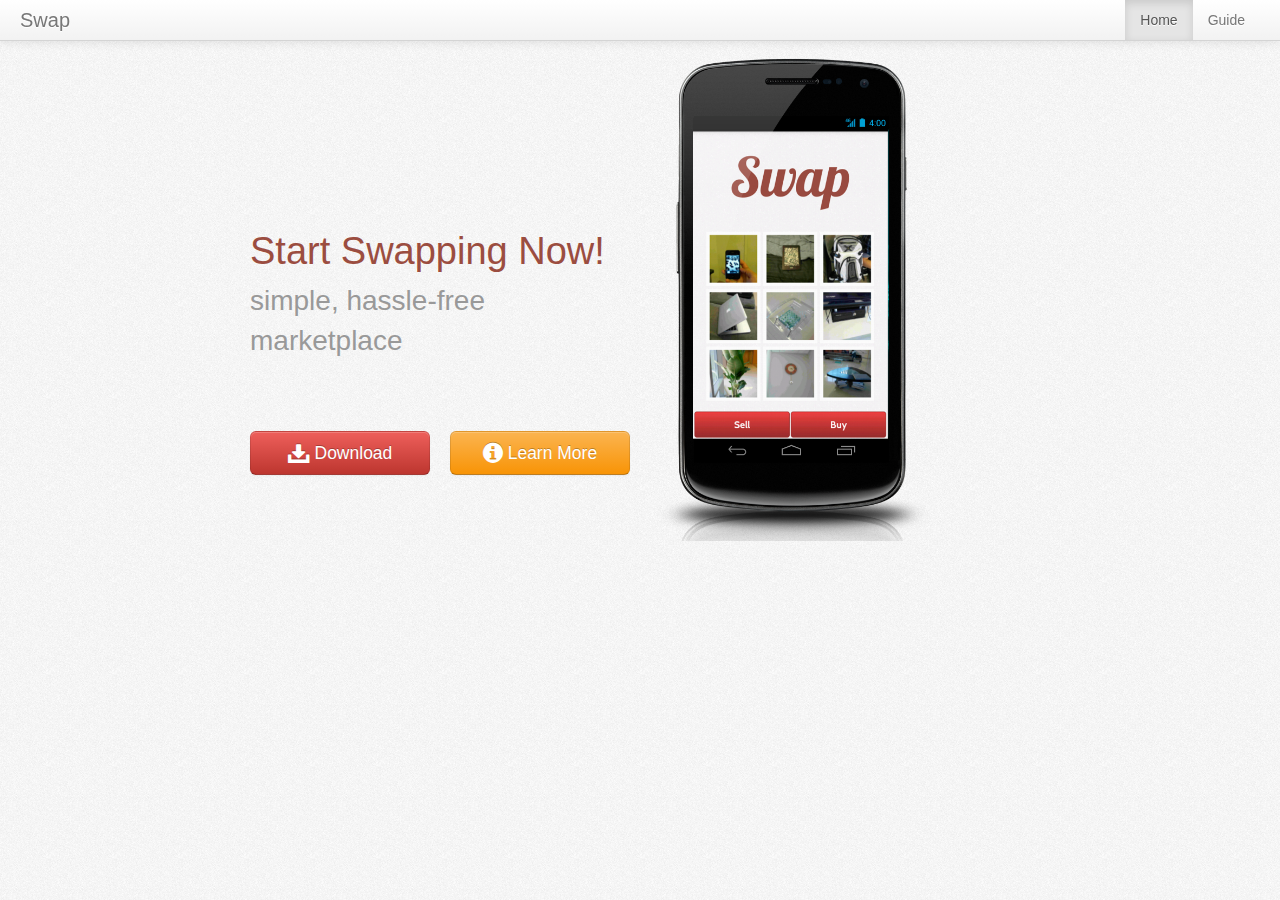
<file: landing/index.html>
<!DOCTYPE html>
<html lang="en">
<head>
  <meta charset="utf-8">
  <title>Swap</title>
  <meta name="description" content="">
  <link rel="stylesheet" href="css/bootstrap.min.css">
	<link rel="stylesheet" href="css/font-awesome.min.css">
  <link rel="stylesheet" href="css/style.css">
</head>
<body>

  <div id="top" class="container">
		
		<div id="navbar" class="row">
			<div class="span12">
				<div class="navbar navbar-fixed-top">
					<div class="navbar-inner">
						<a class="brand" href="index.html">Swap</a>
						<ul class="nav pull-right">
							<li class="active"><a href="index.html">Home</a></li>
							<li><a href="guide.html">Guide</a></li>
						</ul>
					</div>
				</div>
			</div>
		</div> <!-- end row -->
		<div id="header" class="row-fluid">
			<div class="span5 offset1">
				
				<div id="header_info">
					<h1 id="headline">Start Swapping Now!</h1>
					<h3>simple, hassle-free marketplace</h3>
				</div>
				
				<a class="mybtn btn btn-large btn-primary btn-danger" href="http://www.androidcourse.org/resources/play/Swap/Google%20Play.html">
				  <i class="icon-download-alt icon-large"></i> Download</a>
				<a class="mybtn btn btn-large btn-primary btn-warning pull-right" href="guide.html">
				  <i class="mybtn icon-info-sign icon-large"></i> Learn More</a>
			</div>
			<div class="span6">
				<img src="media/screen.png" id="screenshot" class="pull-right" >
			</div>
		</div> <!-- end row -->
	</div>
	
	<!--<div class="container">	
		<div class="row">
			<div class="span4">
				<h3 class="page_header"><i class="icon-mobile-phone icon-large"></i> Beautiful</h3>
				<p>lorem ipsum</p>
			</div>
			
			<div class="span4">
				<h3><i class="icon-pushpin icon-medium"></i> GPS Enabled</h3>
				<p>lorem ipsum</p>
			</div>
			
			<div class="span4">
				<h3><i class="icon-camera icon-medium"></i> Snap &amp; Post</h3>
				<p>lorem ipsum</p>
			</div>
			
		</div> 
		
  </div>-->
  
  <script type="text/javascript" src="https://ajax.googleapis.com/ajax/libs/jquery/1.7.2/jquery.min.js"></script>
  <script type="text/javascript" src="js/script.js"></script>

</body>
</html>
</file>
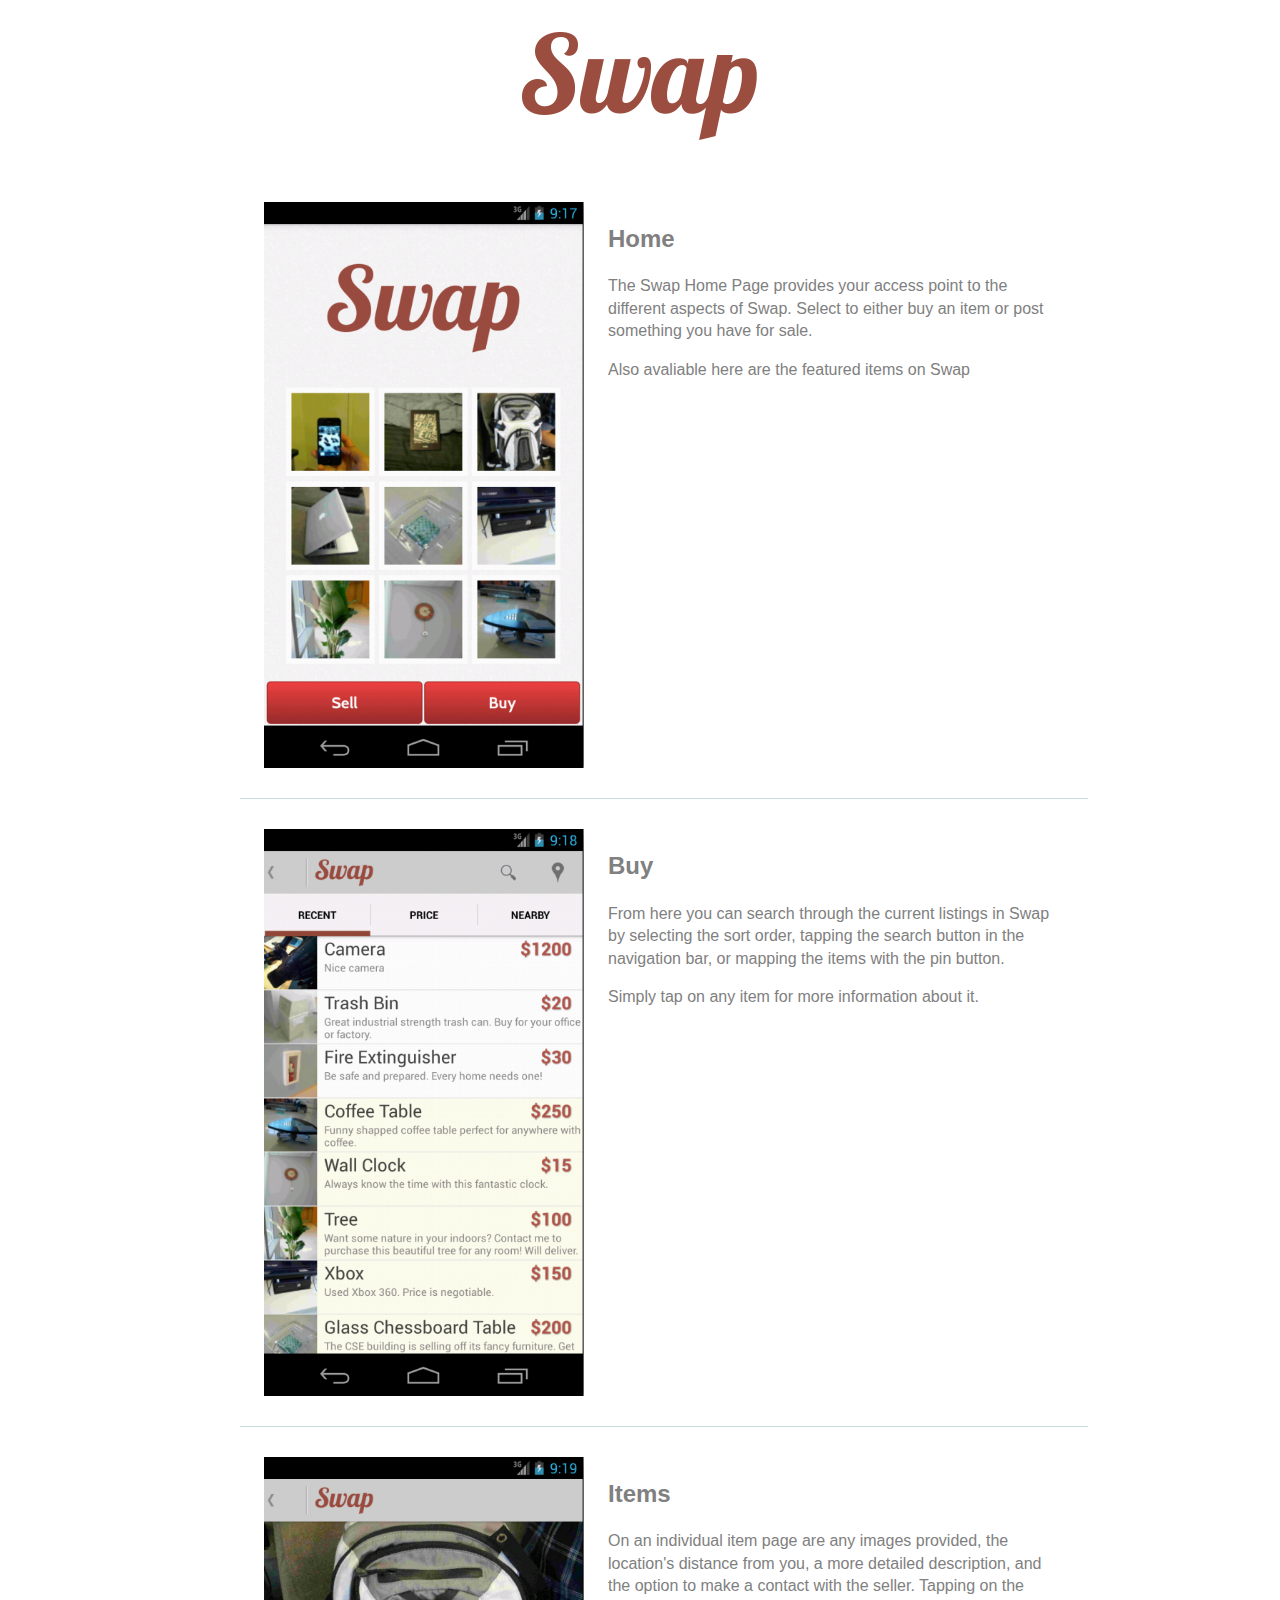
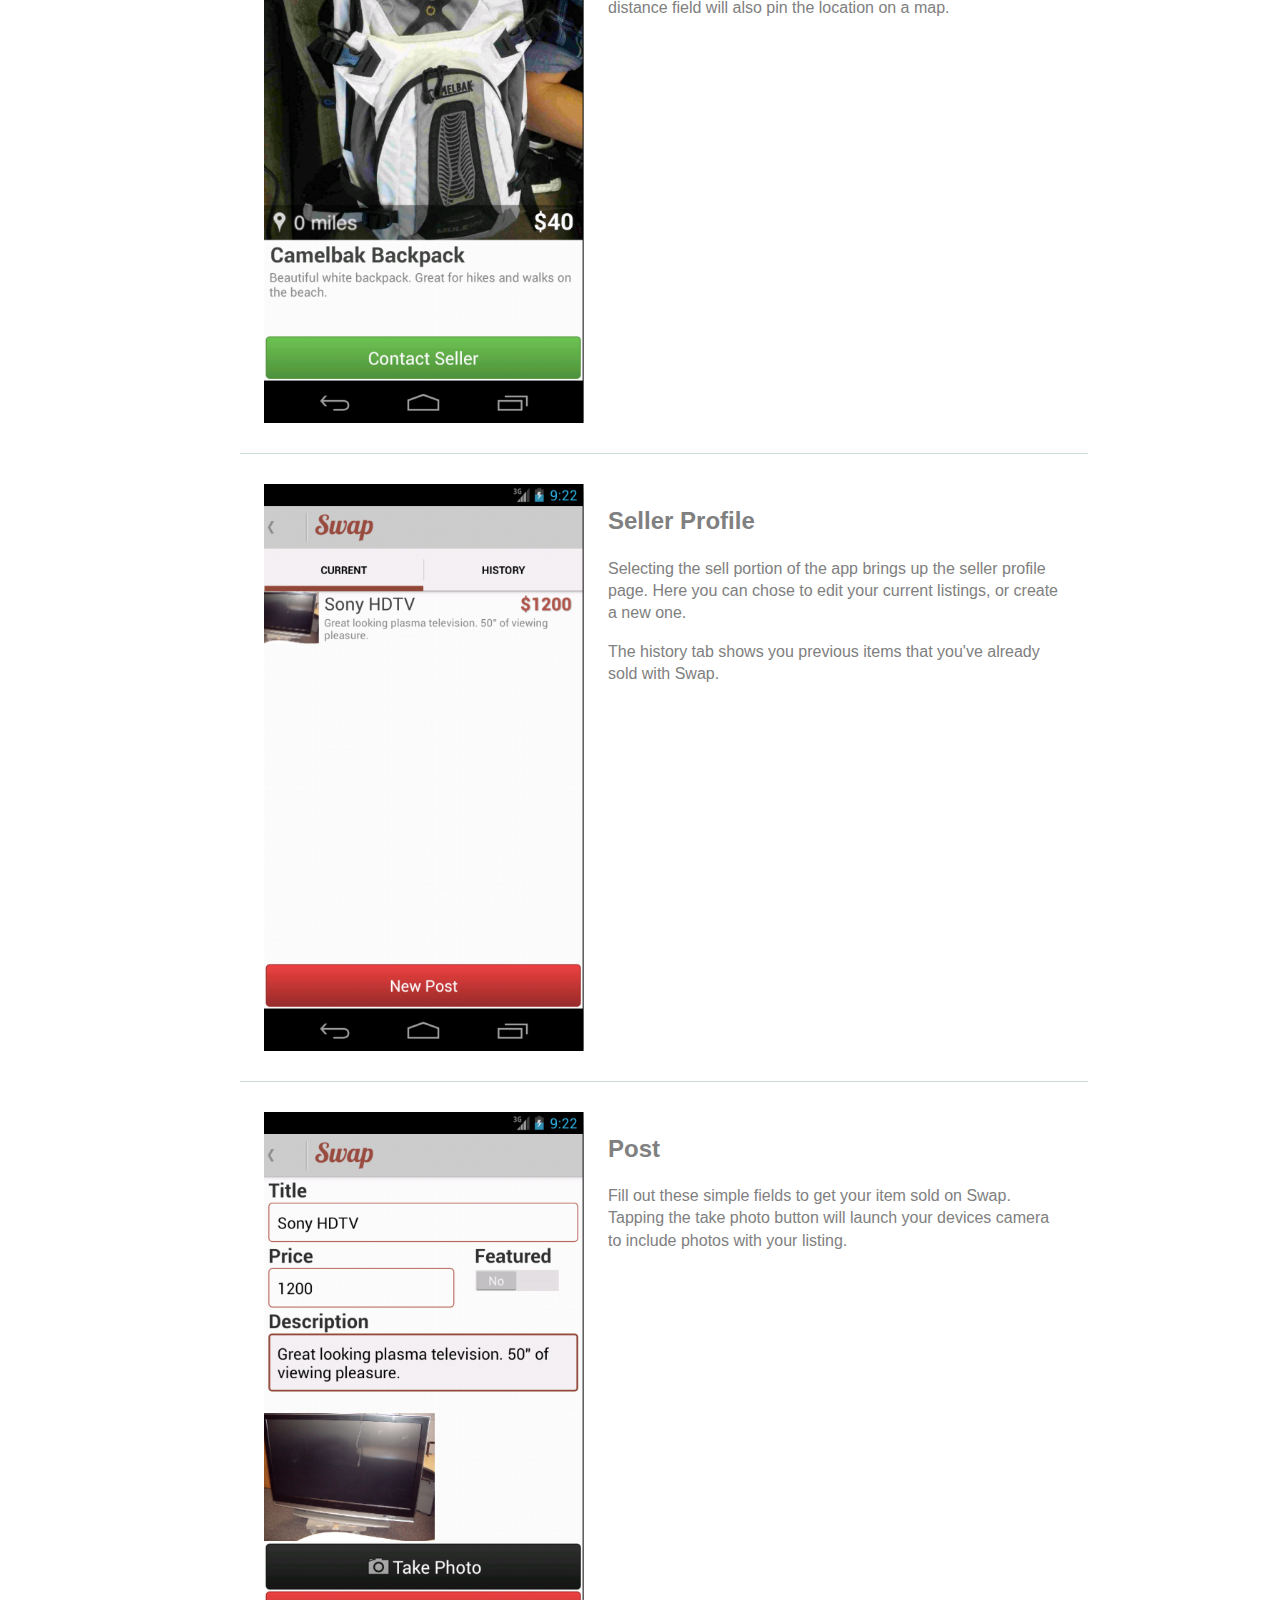
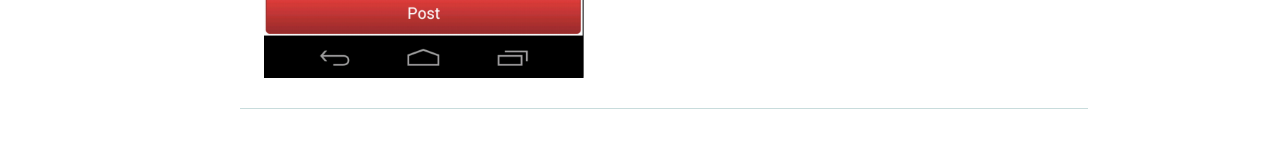
<file: website/index.html>
<!DOCTYPE html>
<html>
<head>
	<meta charset="utf-8">
	<title>Swap - Walkthrough</title>

	<link rel="stylesheet" href="style.css">
</head>
<body>

	<div id="content">

		<h1 id="header" class="ir">Swap</h1>

		<div class="step expand">
			<img src="home.png">

			<div class="explain">
				<h2>Home</h2>
				<p>The Swap Home Page provides your access point to the different aspects of Swap. Select to either buy an item or post something you have for sale.</p>
				<p>Also avaliable here are the featured items on Swap</p>
			</div>

		</div>

		<div class="step expand">
			<img src="buy.png">

			<div class="explain">
				<h2>Buy</h2>
				<p>From here you can search through the current listings in Swap by selecting the sort order, tapping the search button in the navigation bar, or mapping the items with the pin button.</p>
				<p>Simply tap on any item for more information about it.</p>
			</div>

		</div>

		<div class="step expand">
			<img src="item.png">

			<div class="explain">
				<h2>Items</h2>
				<p>On an individual item page are any images provided, the location's distance from you, a more detailed description, and the option to make a contact with the seller. Tapping on the distance field will also pin the location on a map.</p>
			</div>

		</div>

		<div class="step expand">
			<img src="seller.png">

			<div class="explain">
				<h2>Seller Profile</h2>
				<p>Selecting the sell portion of the app brings up the seller profile page. Here you can chose to edit your current listings, or create a new one.</p>
				<p>The history tab shows you previous items that you've already sold with Swap.</p>
			</div>

		</div>

		<div class="step expand">
			<img src="newitem.png">

			<div class="explain">
				<h2>Post</h2>
				<p>Fill out these simple fields to get your item sold on Swap. Tapping the take photo button will launch your devices camera to include photos with your listing.</p>
			</div>

		</div>

	</div>

</body>
</html>
</file>
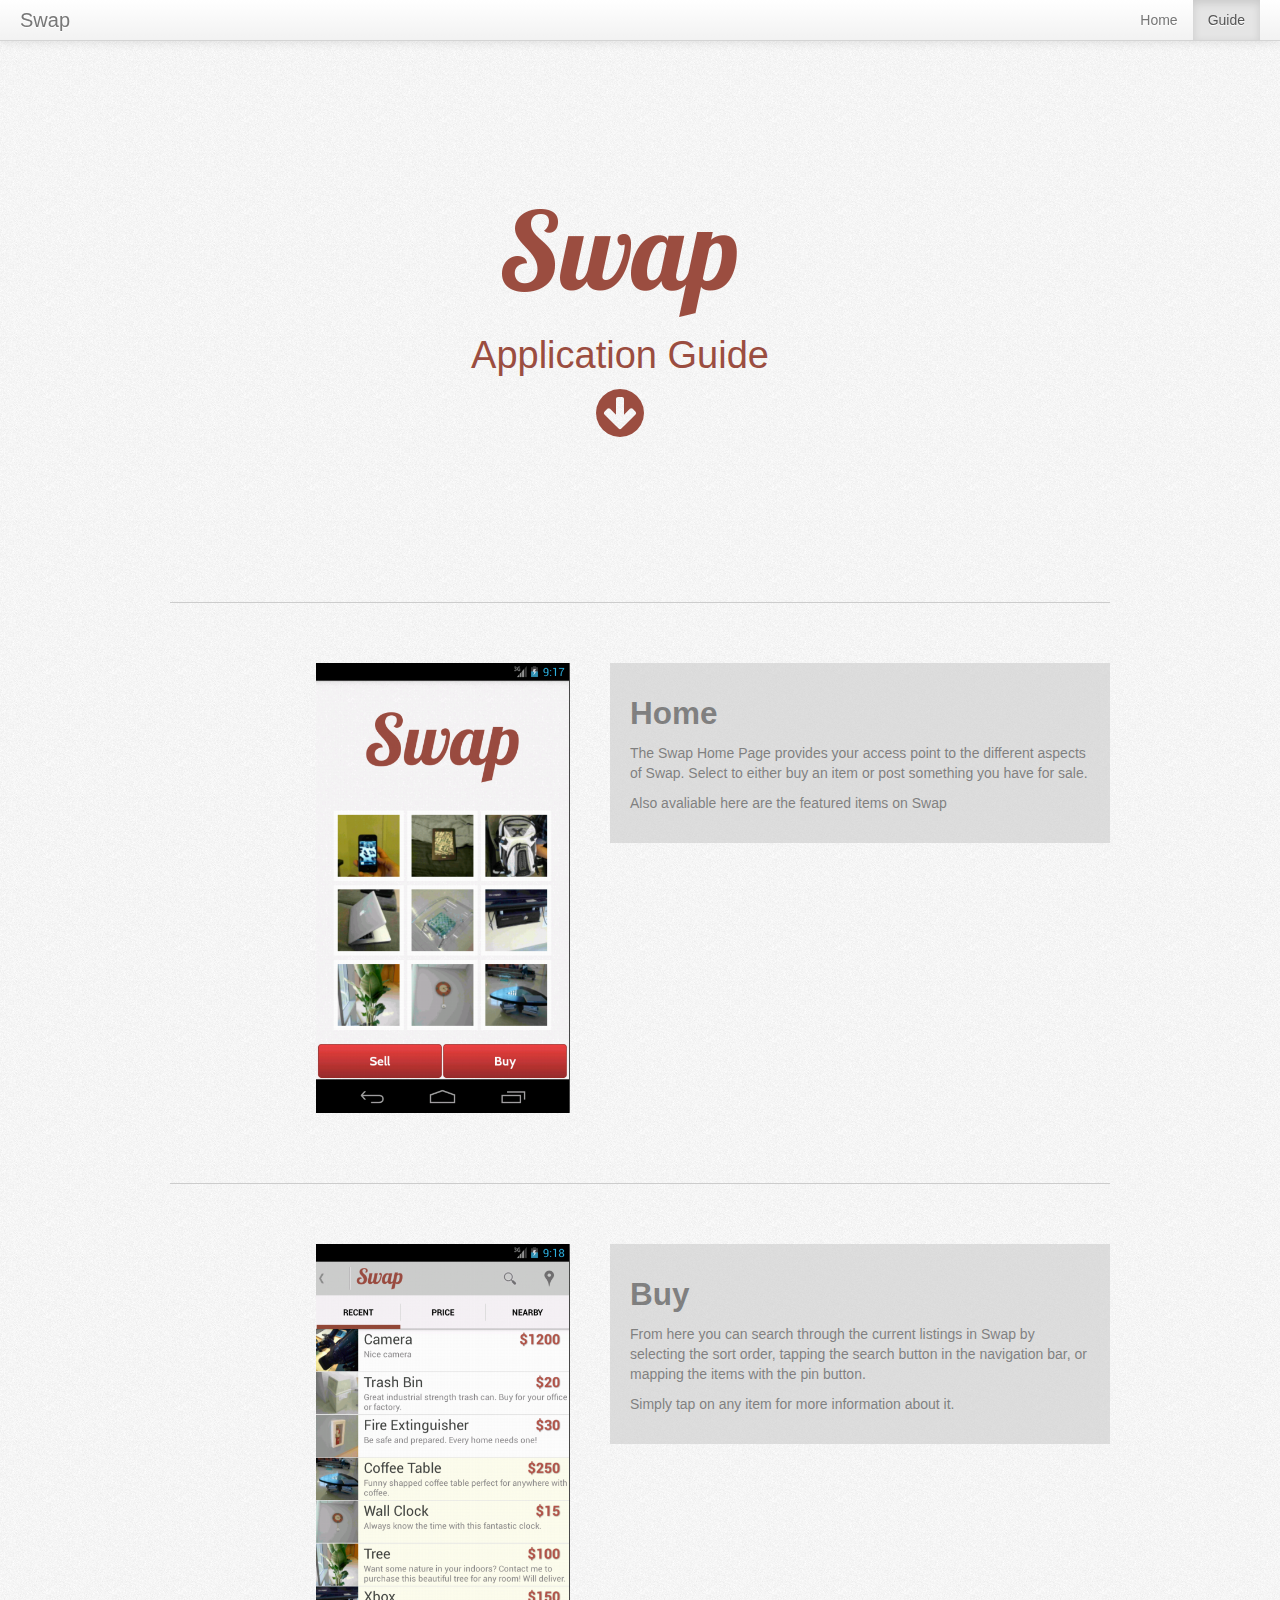
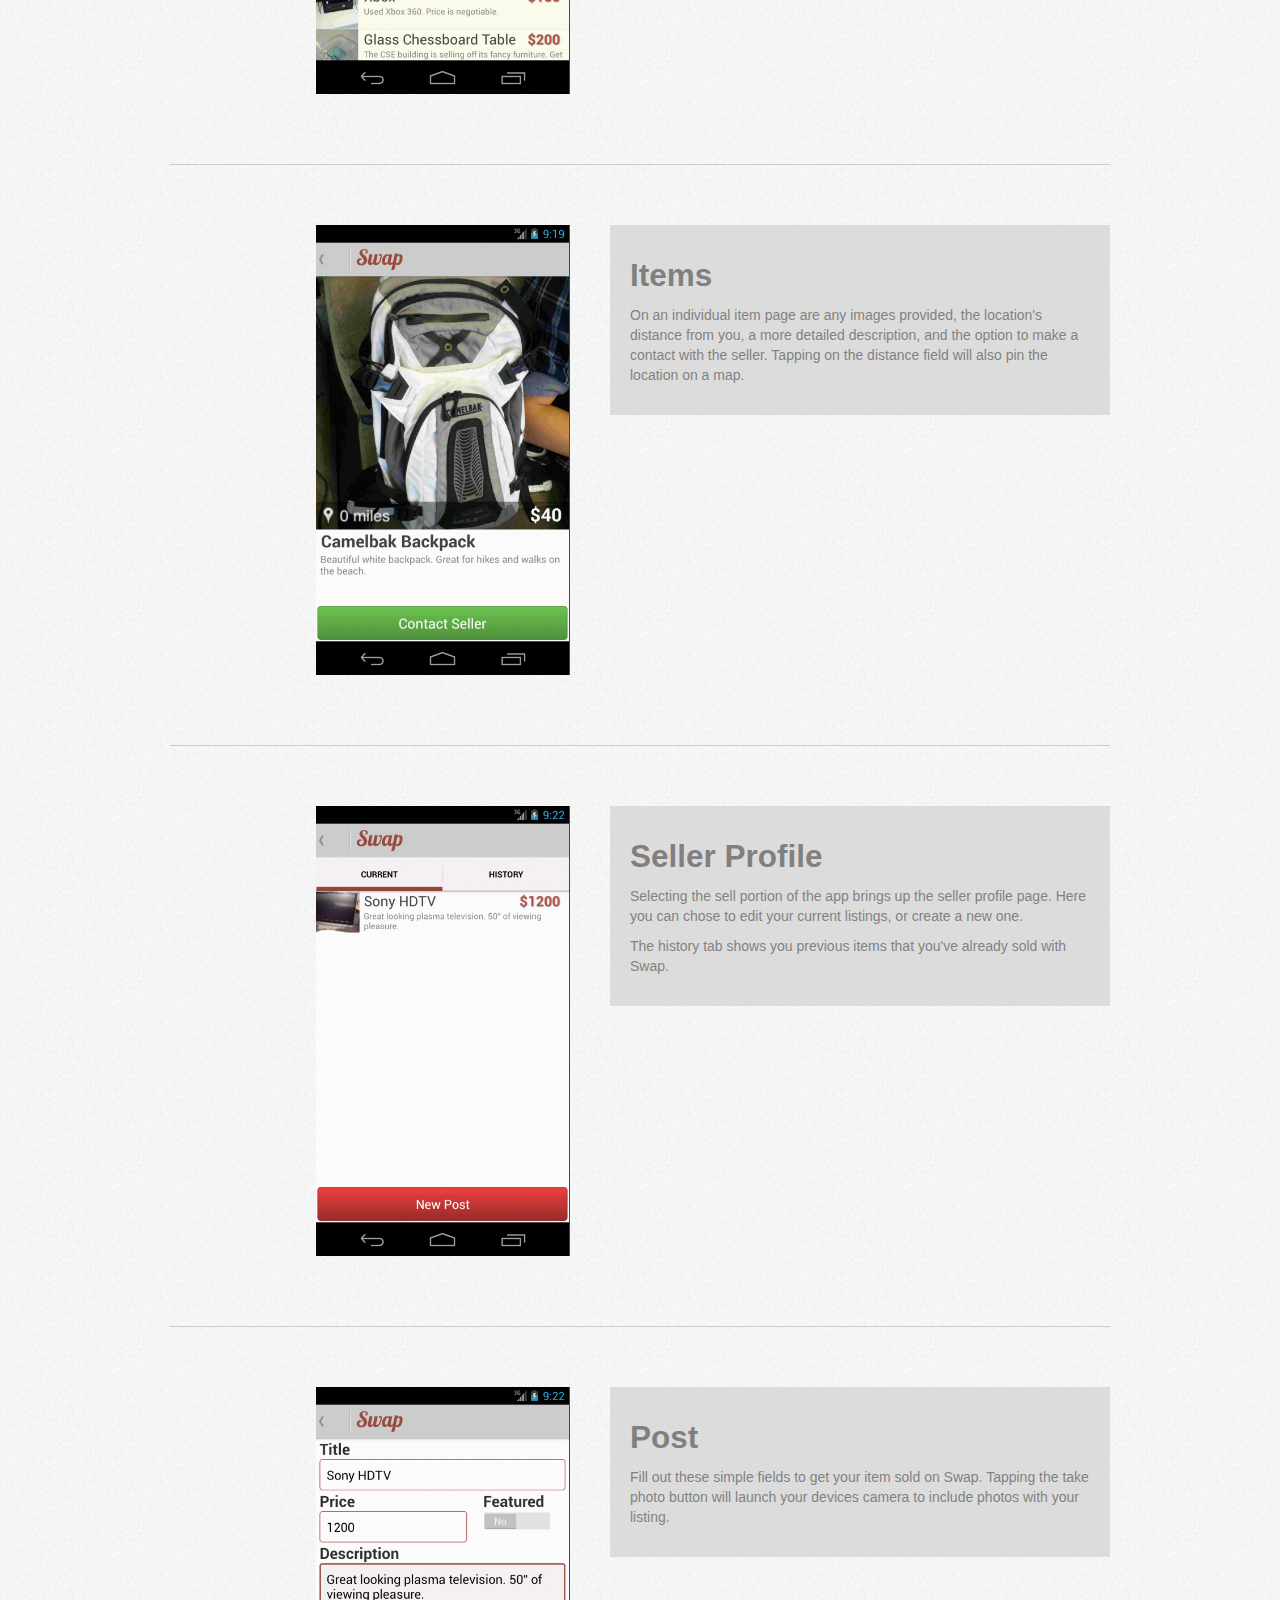
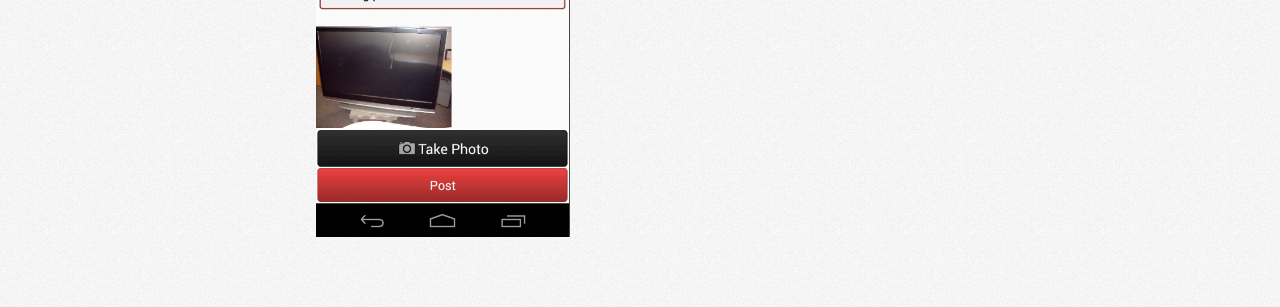
<file: landing/guide.html>
<!DOCTYPE html>
<html lang="en">
<head>
  <meta charset="utf-8">
  <title>Swap</title>
  <meta name="description" content="">
  <link rel="stylesheet" href="css/bootstrap.min.css">
	<link rel="stylesheet" href="css/font-awesome.min.css">
  <link rel="stylesheet" href="css/style.css">
</head>
<body>

  <div id="top" class="container">
		
		<div id="navbar" class="row">
			<div class="span12">
				<div class="navbar navbar-fixed-top">
					<div class="navbar-inner">
						<a class="brand" href="index.html">Swap</a>
						<ul class="nav pull-right">
							<li><a href="index.html">Home</a></li>
							<li class="active"><a href="#">Guide</a></li>
						</ul>
					</div>
				</div>
			</div>
		</div> <!-- end row -->
		<div id="main" class="row">
			
			<div id="header_guide" class="span12">
				<img id="logo" src="media/logo.png" >
				<h1 id="headline">Application Guide</h1>
				<a id="scroll" ><i class="icon-circle-arrow-down icon-4x" style="color:#9b4d40"></i></a>
			</div>
			
			
			<div id="first" class="span12 step">
				<div class="span4 offset1">
					<img src="media/home.png" class="screens pull-right" >
				</div>
				<div class="span6 screen_info">
					<h2>Home</h2>
					<p>The Swap Home Page provides your access point to the different aspects of Swap. Select to either buy an item or post something you have for sale.
					</p>
					<p>
					Also avaliable here are the featured items on Swap</p>
				</div>
			</div>
			
			<div class="span12 step">
				<div class="span4 offset1">
					<img src="media/buy.png" class="screens pull-right" >
				</div>
				<div class="span6 screen_info">
					<h2>Buy</h2>
					<p>From here you can search through the current listings in Swap by selecting the sort order, tapping the search button in the navigation bar, or mapping the items with the pin button.
					</p>
					<p>
					Simply tap on any item for more information about it.</p>
				</div>
			</div>
			
			<div class="span12 step">
				<div class="span4 offset1">
					<img src="media/item.png" class="screens pull-right" >
				</div>
				<div class="span6 screen_info">
					<h2>Items</h2>
					<p>On an individual item page are any images provided, the location's distance from you, a more detailed description, and the option to make a contact with the seller. Tapping on the distance field will also pin the location on a map.
						</p>
				</div>
			</div>
			
			<div class="span12 step">
				<div class="span4 offset1">
					<img src="media/seller.png" class="screens pull-right" >
				</div>
				<div class="span6 screen_info">
					<h2>Seller Profile</h2>
					<p>Selecting the sell portion of the app brings up the seller profile page. Here you can chose to edit your current listings, or create a new one.
						</p>
					<p>
					The history tab shows you previous items that you've already sold with Swap.</p>
				</div>
			</div>
			
			<div class="span12 step">
				<div class="span4 offset1">
					<img src="media/newitem.png" class="screens pull-right" >
				</div>
				<div class="span6 screen_info">
					<h2>Post</h2>
					<p>
						Fill out these simple fields to get your item sold on Swap. Tapping the take photo button will launch your devices camera to include photos with your listing.
					</p>
				</div>
			</div>
			
		</div> <!-- end row -->
	</div>

  
  <script type="text/javascript" src="https://ajax.googleapis.com/ajax/libs/jquery/1.7.2/jquery.min.js"></script>
  <script type="text/javascript" src="js/script.js"></script>

</body>
</html>
</file>
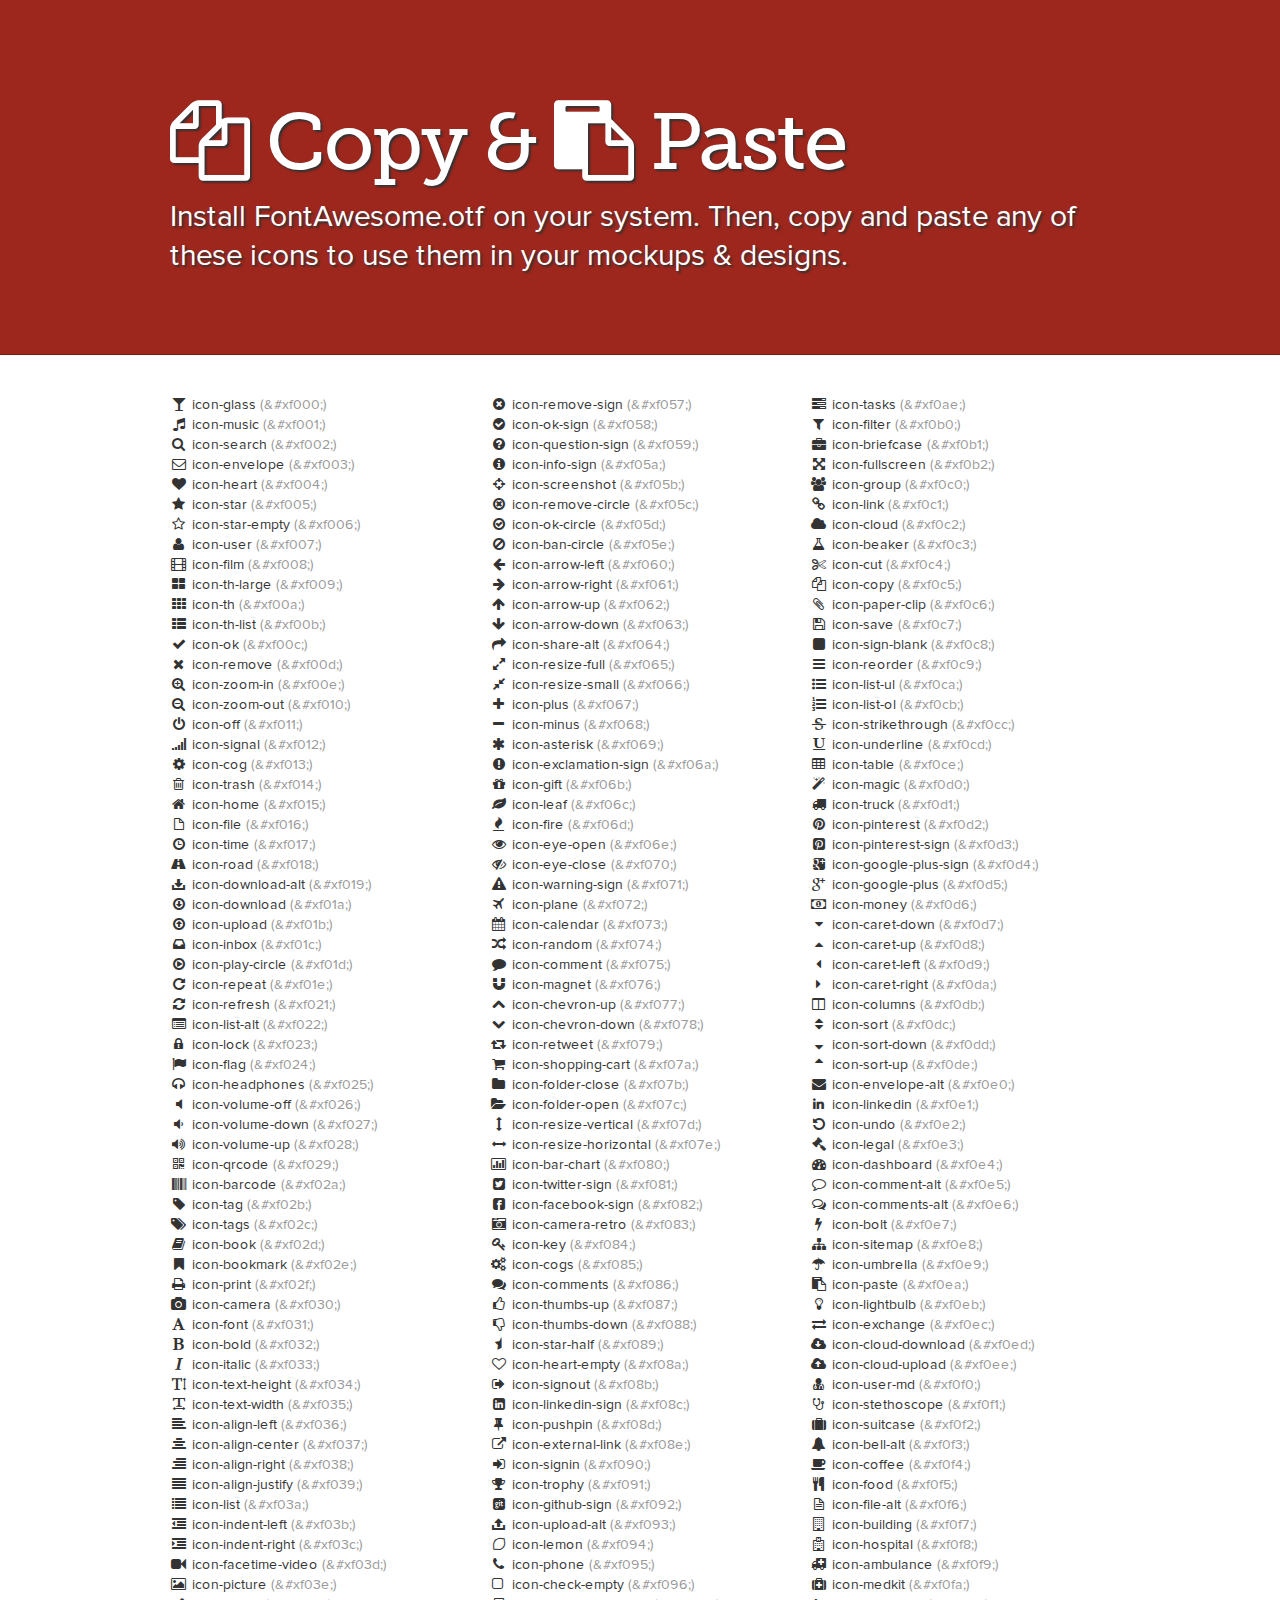
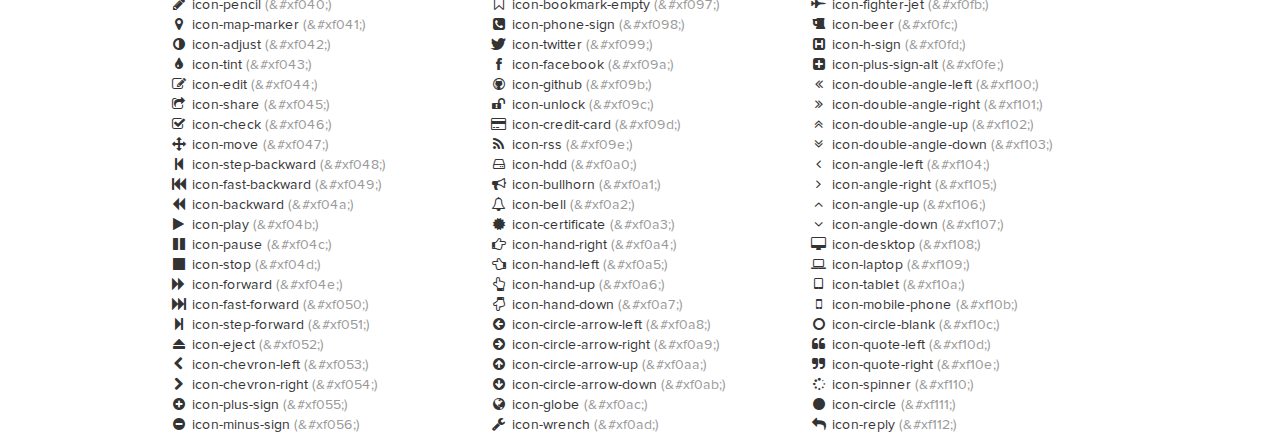
<file: landing/FontAwesome/docs/design.html>
<!DOCTYPE html>
<!--[if lt IE 7 ]><html class="ie ie6" lang="en"> <![endif]-->
<!--[if IE 7 ]><html class="ie ie7" lang="en"> <![endif]-->
<!--[if IE 8 ]><html class="ie ie8" lang="en"> <![endif]-->
<!--[if (gte IE 9)|!(IE)]><!--><html lang="en"> <!--<![endif]-->
<head>
  <!-- Basic Page Needs
 ================================================== -->
  <meta charset="utf-8" />
  <title>Font Awesome Copy & Paste</title>
  <meta name="description" content="">
  <meta name="author" content="">
  <!--<meta name="viewport" content="width=device-width; initial-scale=1; maximum-scale=1">-->

  <!--[if lt IE 9]>
  <script src="http://html5shim.googlecode.com/svn/trunk/html5.js"></script>
  <![endif]-->

  <!-- CSS
 ================================================== -->

  <link rel="stylesheet" href="assets/css/site.css">
  <link rel="stylesheet" href="assets/css/prettify.css">
  <link rel="stylesheet" href="assets/css/font-awesome.min.css">
  <!--[if IE 7]>
  <link rel="stylesheet" href="assets/css/font-awesome-ie7.min.css">
  <![endif]-->
  <!-- Le fav and touch icons -->
  <link rel="shortcut icon" href="assets/ico/favicon.ico">

  <script type="text/javascript">
    var _gaq = _gaq || [];
    _gaq.push(['_setAccount', 'UA-30136587-1']);
    _gaq.push(['_trackPageview']);

    (function() {
      var ga = document.createElement('script'); ga.type = 'text/javascript'; ga.async = true;
      ga.src = ('https:' == document.location.protocol ? 'https://ssl' : 'http://www') + '.google-analytics.com/ga.js';
      var s = document.getElementsByTagName('script')[0]; s.parentNode.insertBefore(ga, s);
    })();
  </script>
</head>
<body>

<div class="jumbotron">
  <div class="container">

    <h1><i class="icon-copy"></i> Copy & <i class="icon-paste"></i> Paste</h1>
    <p>
      Install FontAwesome.otf on your system.
      Then, copy and paste any of these icons to use them in your mockups & designs.
    </p>

  </div>
</div>


<div class="container">
  <section>
    <div class="row">
      <div class="span4">
        <ul class="unstyled">
          <li><i class="icon-">&#xf000;</i> icon-glass <span class="muted">(&amp;#xf000;)</span></li>
          <li><i class="icon-">&#xf001;</i> icon-music <span class="muted">(&amp;#xf001;)</span></li>
          <li><i class="icon-">&#xf002;</i> icon-search <span class="muted">(&amp;#xf002;)</span></li>
          <li><i class="icon-">&#xf003;</i> icon-envelope <span class="muted">(&amp;#xf003;)</span></li>
          <li><i class="icon-">&#xf004;</i> icon-heart <span class="muted">(&amp;#xf004;)</span></li>
          <li><i class="icon-">&#xf005;</i> icon-star <span class="muted">(&amp;#xf005;)</span></li>
          <li><i class="icon-">&#xf006;</i> icon-star-empty <span class="muted">(&amp;#xf006;)</span></li>
          <li><i class="icon-">&#xf007;</i> icon-user <span class="muted">(&amp;#xf007;)</span></li>
          <li><i class="icon-">&#xf008;</i> icon-film <span class="muted">(&amp;#xf008;)</span></li>
          <li><i class="icon-">&#xf009;</i> icon-th-large <span class="muted">(&amp;#xf009;)</span></li>
          <li><i class="icon-">&#xf00a;</i> icon-th <span class="muted">(&amp;#xf00a;)</span></li>
          <li><i class="icon-">&#xf00b;</i> icon-th-list <span class="muted">(&amp;#xf00b;)</span></li>
          <li><i class="icon-">&#xf00c;</i> icon-ok <span class="muted">(&amp;#xf00c;)</span></li>
          <li><i class="icon-">&#xf00d;</i> icon-remove <span class="muted">(&amp;#xf00d;)</span></li>
          <li><i class="icon-">&#xf00e;</i> icon-zoom-in <span class="muted">(&amp;#xf00e;)</span></li>
          <li><i class="icon-">&#xf010;</i> icon-zoom-out <span class="muted">(&amp;#xf010;)</span></li>
          <li><i class="icon-">&#xf011;</i> icon-off <span class="muted">(&amp;#xf011;)</span></li>
          <li><i class="icon-">&#xf012;</i> icon-signal <span class="muted">(&amp;#xf012;)</span></li>
          <li><i class="icon-">&#xf013;</i> icon-cog <span class="muted">(&amp;#xf013;)</span></li>
          <li><i class="icon-">&#xf014;</i> icon-trash <span class="muted">(&amp;#xf014;)</span></li>
          <li><i class="icon-">&#xf015;</i> icon-home <span class="muted">(&amp;#xf015;)</span></li>
          <li><i class="icon-">&#xf016;</i> icon-file <span class="muted">(&amp;#xf016;)</span></li>
          <li><i class="icon-">&#xf017;</i> icon-time <span class="muted">(&amp;#xf017;)</span></li>
          <li><i class="icon-">&#xf018;</i> icon-road <span class="muted">(&amp;#xf018;)</span></li>
          <li><i class="icon-">&#xf019;</i> icon-download-alt <span class="muted">(&amp;#xf019;)</span></li>
          <li><i class="icon-">&#xf01a;</i> icon-download <span class="muted">(&amp;#xf01a;)</span></li>
          <li><i class="icon-">&#xf01b;</i> icon-upload <span class="muted">(&amp;#xf01b;)</span></li>
          <li><i class="icon-">&#xf01c;</i> icon-inbox <span class="muted">(&amp;#xf01c;)</span></li>
          <li><i class="icon-">&#xf01d;</i> icon-play-circle <span class="muted">(&amp;#xf01d;)</span></li>
          <li><i class="icon-">&#xf01e;</i> icon-repeat <span class="muted">(&amp;#xf01e;)</span></li>
          <li><i class="icon-">&#xf021;</i> icon-refresh <span class="muted">(&amp;#xf021;)</span></li>
          <li><i class="icon-">&#xf022;</i> icon-list-alt <span class="muted">(&amp;#xf022;)</span></li>
          <li><i class="icon-">&#xf023;</i> icon-lock <span class="muted">(&amp;#xf023;)</span></li>
          <li><i class="icon-">&#xf024;</i> icon-flag <span class="muted">(&amp;#xf024;)</span></li>
          <li><i class="icon-">&#xf025;</i> icon-headphones <span class="muted">(&amp;#xf025;)</span></li>
          <li><i class="icon-">&#xf026;</i> icon-volume-off <span class="muted">(&amp;#xf026;)</span></li>
          <li><i class="icon-">&#xf027;</i> icon-volume-down <span class="muted">(&amp;#xf027;)</span></li>
          <li><i class="icon-">&#xf028;</i> icon-volume-up <span class="muted">(&amp;#xf028;)</span></li>
          <li><i class="icon-">&#xf029;</i> icon-qrcode <span class="muted">(&amp;#xf029;)</span></li>
          <li><i class="icon-">&#xf02a;</i> icon-barcode <span class="muted">(&amp;#xf02a;)</span></li>
          <li><i class="icon-">&#xf02b;</i> icon-tag <span class="muted">(&amp;#xf02b;)</span></li>
          <li><i class="icon-">&#xf02c;</i> icon-tags <span class="muted">(&amp;#xf02c;)</span></li>
          <li><i class="icon-">&#xf02d;</i> icon-book <span class="muted">(&amp;#xf02d;)</span></li>
          <li><i class="icon-">&#xf02e;</i> icon-bookmark <span class="muted">(&amp;#xf02e;)</span></li>
          <li><i class="icon-">&#xf02f;</i> icon-print <span class="muted">(&amp;#xf02f;)</span></li>
          <li><i class="icon-">&#xf030;</i> icon-camera <span class="muted">(&amp;#xf030;)</span></li>
          <li><i class="icon-">&#xf031;</i> icon-font <span class="muted">(&amp;#xf031;)</span></li>
          <li><i class="icon-">&#xf032;</i> icon-bold <span class="muted">(&amp;#xf032;)</span></li>
          <li><i class="icon-">&#xf033;</i> icon-italic <span class="muted">(&amp;#xf033;)</span></li>
          <li><i class="icon-">&#xf034;</i> icon-text-height <span class="muted">(&amp;#xf034;)</span></li>
          <li><i class="icon-">&#xf035;</i> icon-text-width <span class="muted">(&amp;#xf035;)</span></li>
          <li><i class="icon-">&#xf036;</i> icon-align-left <span class="muted">(&amp;#xf036;)</span></li>
          <li><i class="icon-">&#xf037;</i> icon-align-center <span class="muted">(&amp;#xf037;)</span></li>
          <li><i class="icon-">&#xf038;</i> icon-align-right <span class="muted">(&amp;#xf038;)</span></li>
          <li><i class="icon-">&#xf039;</i> icon-align-justify <span class="muted">(&amp;#xf039;)</span></li>
          <li><i class="icon-">&#xf03a;</i> icon-list <span class="muted">(&amp;#xf03a;)</span></li>
          <li><i class="icon-">&#xf03b;</i> icon-indent-left <span class="muted">(&amp;#xf03b;)</span></li>
          <li><i class="icon-">&#xf03c;</i> icon-indent-right <span class="muted">(&amp;#xf03c;)</span></li>
          <li><i class="icon-">&#xf03d;</i> icon-facetime-video <span class="muted">(&amp;#xf03d;)</span></li>
          <li><i class="icon-">&#xf03e;</i> icon-picture <span class="muted">(&amp;#xf03e;)</span></li>
          <li><i class="icon-">&#xf040;</i> icon-pencil <span class="muted">(&amp;#xf040;)</span></li>
          <li><i class="icon-">&#xf041;</i> icon-map-marker <span class="muted">(&amp;#xf041;)</span></li>
          <li><i class="icon-">&#xf042;</i> icon-adjust <span class="muted">(&amp;#xf042;)</span></li>
          <li><i class="icon-">&#xf043;</i> icon-tint <span class="muted">(&amp;#xf043;)</span></li>
          <li><i class="icon-">&#xf044;</i> icon-edit <span class="muted">(&amp;#xf044;)</span></li>
          <li><i class="icon-">&#xf045;</i> icon-share <span class="muted">(&amp;#xf045;)</span></li>
          <li><i class="icon-">&#xf046;</i> icon-check <span class="muted">(&amp;#xf046;)</span></li>
          <li><i class="icon-">&#xf047;</i> icon-move <span class="muted">(&amp;#xf047;)</span></li>
          <li><i class="icon-">&#xf048;</i> icon-step-backward <span class="muted">(&amp;#xf048;)</span></li>
          <li><i class="icon-">&#xf049;</i> icon-fast-backward <span class="muted">(&amp;#xf049;)</span></li>
          <li><i class="icon-">&#xf04a;</i> icon-backward <span class="muted">(&amp;#xf04a;)</span></li>
          <li><i class="icon-">&#xf04b;</i> icon-play <span class="muted">(&amp;#xf04b;)</span></li>
          <li><i class="icon-">&#xf04c;</i> icon-pause <span class="muted">(&amp;#xf04c;)</span></li>
          <li><i class="icon-">&#xf04d;</i> icon-stop <span class="muted">(&amp;#xf04d;)</span></li>
          <li><i class="icon-">&#xf04e;</i> icon-forward <span class="muted">(&amp;#xf04e;)</span></li>
          <li><i class="icon-">&#xf050;</i> icon-fast-forward <span class="muted">(&amp;#xf050;)</span></li>
          <li><i class="icon-">&#xf051;</i> icon-step-forward <span class="muted">(&amp;#xf051;)</span></li>
          <li><i class="icon-">&#xf052;</i> icon-eject <span class="muted">(&amp;#xf052;)</span></li>
          <li><i class="icon-">&#xf053;</i> icon-chevron-left <span class="muted">(&amp;#xf053;)</span></li>
          <li><i class="icon-">&#xf054;</i> icon-chevron-right <span class="muted">(&amp;#xf054;)</span></li>
          <li><i class="icon-">&#xf055;</i> icon-plus-sign <span class="muted">(&amp;#xf055;)</span></li>
          <li><i class="icon-">&#xf056;</i> icon-minus-sign <span class="muted">(&amp;#xf056;)</span></li>
        </ul>
      </div>
      <div class="span4">
        <ul class="unstyled">
          <li><i class="icon-">&#xf057;</i> icon-remove-sign <span class="muted">(&amp;#xf057;)</span></li>
          <li><i class="icon-">&#xf058;</i> icon-ok-sign <span class="muted">(&amp;#xf058;)</span></li>
          <li><i class="icon-">&#xf059;</i> icon-question-sign <span class="muted">(&amp;#xf059;)</span></li>
          <li><i class="icon-">&#xf05a;</i> icon-info-sign <span class="muted">(&amp;#xf05a;)</span></li>
          <li><i class="icon-">&#xf05b;</i> icon-screenshot <span class="muted">(&amp;#xf05b;)</span></li>
          <li><i class="icon-">&#xf05c;</i> icon-remove-circle <span class="muted">(&amp;#xf05c;)</span></li>
          <li><i class="icon-">&#xf05d;</i> icon-ok-circle <span class="muted">(&amp;#xf05d;)</span></li>
          <li><i class="icon-">&#xf05e;</i> icon-ban-circle <span class="muted">(&amp;#xf05e;)</span></li>
          <li><i class="icon-">&#xf060;</i> icon-arrow-left <span class="muted">(&amp;#xf060;)</span></li>
          <li><i class="icon-">&#xf061;</i> icon-arrow-right <span class="muted">(&amp;#xf061;)</span></li>
          <li><i class="icon-">&#xf062;</i> icon-arrow-up <span class="muted">(&amp;#xf062;)</span></li>
          <li><i class="icon-">&#xf063;</i> icon-arrow-down <span class="muted">(&amp;#xf063;)</span></li>
          <li><i class="icon-">&#xf064;</i> icon-share-alt <span class="muted">(&amp;#xf064;)</span></li>
          <li><i class="icon-">&#xf065;</i> icon-resize-full <span class="muted">(&amp;#xf065;)</span></li>
          <li><i class="icon-">&#xf066;</i> icon-resize-small <span class="muted">(&amp;#xf066;)</span></li>
          <li><i class="icon-">&#xf067;</i> icon-plus <span class="muted">(&amp;#xf067;)</span></li>
          <li><i class="icon-">&#xf068;</i> icon-minus <span class="muted">(&amp;#xf068;)</span></li>
          <li><i class="icon-">&#xf069;</i> icon-asterisk <span class="muted">(&amp;#xf069;)</span></li>
          <li><i class="icon-">&#xf06a;</i> icon-exclamation-sign <span class="muted">(&amp;#xf06a;)</span></li>
          <li><i class="icon-">&#xf06b;</i> icon-gift <span class="muted">(&amp;#xf06b;)</span></li>
          <li><i class="icon-">&#xf06c;</i> icon-leaf <span class="muted">(&amp;#xf06c;)</span></li>
          <li><i class="icon-">&#xf06d;</i> icon-fire <span class="muted">(&amp;#xf06d;)</span></li>
          <li><i class="icon-">&#xf06e;</i> icon-eye-open <span class="muted">(&amp;#xf06e;)</span></li>
          <li><i class="icon-">&#xf070;</i> icon-eye-close <span class="muted">(&amp;#xf070;)</span></li>
          <li><i class="icon-">&#xf071;</i> icon-warning-sign <span class="muted">(&amp;#xf071;)</span></li>
          <li><i class="icon-">&#xf072;</i> icon-plane <span class="muted">(&amp;#xf072;)</span></li>
          <li><i class="icon-">&#xf073;</i> icon-calendar <span class="muted">(&amp;#xf073;)</span></li>
          <li><i class="icon-">&#xf074;</i> icon-random <span class="muted">(&amp;#xf074;)</span></li>
          <li><i class="icon-">&#xf075;</i> icon-comment <span class="muted">(&amp;#xf075;)</span></li>
          <li><i class="icon-">&#xf076;</i> icon-magnet <span class="muted">(&amp;#xf076;)</span></li>
          <li><i class="icon-">&#xf077;</i> icon-chevron-up <span class="muted">(&amp;#xf077;)</span></li>
          <li><i class="icon-">&#xf078;</i> icon-chevron-down <span class="muted">(&amp;#xf078;)</span></li>
          <li><i class="icon-">&#xf079;</i> icon-retweet <span class="muted">(&amp;#xf079;)</span></li>
          <li><i class="icon-">&#xf07a;</i> icon-shopping-cart <span class="muted">(&amp;#xf07a;)</span></li>
          <li><i class="icon-">&#xf07b;</i> icon-folder-close <span class="muted">(&amp;#xf07b;)</span></li>
          <li><i class="icon-">&#xf07c;</i> icon-folder-open <span class="muted">(&amp;#xf07c;)</span></li>
          <li><i class="icon-">&#xf07d;</i> icon-resize-vertical <span class="muted">(&amp;#xf07d;)</span></li>
          <li><i class="icon-">&#xf07e;</i> icon-resize-horizontal <span class="muted">(&amp;#xf07e;)</span></li>
          <li><i class="icon-">&#xf080;</i> icon-bar-chart <span class="muted">(&amp;#xf080;)</span></li>
          <li><i class="icon-">&#xf081;</i> icon-twitter-sign <span class="muted">(&amp;#xf081;)</span></li>
          <li><i class="icon-">&#xf082;</i> icon-facebook-sign <span class="muted">(&amp;#xf082;)</span></li>
          <li><i class="icon-">&#xf083;</i> icon-camera-retro <span class="muted">(&amp;#xf083;)</span></li>
          <li><i class="icon-">&#xf084;</i> icon-key <span class="muted">(&amp;#xf084;)</span></li>
          <li><i class="icon-">&#xf085;</i> icon-cogs <span class="muted">(&amp;#xf085;)</span></li>
          <li><i class="icon-">&#xf086;</i> icon-comments <span class="muted">(&amp;#xf086;)</span></li>
          <li><i class="icon-">&#xf087;</i> icon-thumbs-up <span class="muted">(&amp;#xf087;)</span></li>
          <li><i class="icon-">&#xf088;</i> icon-thumbs-down <span class="muted">(&amp;#xf088;)</span></li>
          <li><i class="icon-">&#xf089;</i> icon-star-half <span class="muted">(&amp;#xf089;)</span></li>
          <li><i class="icon-">&#xf08a;</i> icon-heart-empty <span class="muted">(&amp;#xf08a;)</span></li>
          <li><i class="icon-">&#xf08b;</i> icon-signout <span class="muted">(&amp;#xf08b;)</span></li>
          <li><i class="icon-">&#xf08c;</i> icon-linkedin-sign <span class="muted">(&amp;#xf08c;)</span></li>
          <li><i class="icon-">&#xf08d;</i> icon-pushpin <span class="muted">(&amp;#xf08d;)</span></li>
          <li><i class="icon-">&#xf08e;</i> icon-external-link <span class="muted">(&amp;#xf08e;)</span></li>
          <li><i class="icon-">&#xf090;</i> icon-signin <span class="muted">(&amp;#xf090;)</span></li>
          <li><i class="icon-">&#xf091;</i> icon-trophy <span class="muted">(&amp;#xf091;)</span></li>
          <li><i class="icon-">&#xf092;</i> icon-github-sign <span class="muted">(&amp;#xf092;)</span></li>
          <li><i class="icon-">&#xf093;</i> icon-upload-alt <span class="muted">(&amp;#xf093;)</span></li>
          <li><i class="icon-">&#xf094;</i> icon-lemon <span class="muted">(&amp;#xf094;)</span></li>
          <li><i class="icon-">&#xf095;</i> icon-phone <span class="muted">(&amp;#xf095;)</span></li>
          <li><i class="icon-">&#xf096;</i> icon-check-empty <span class="muted">(&amp;#xf096;)</span></li>
          <li><i class="icon-">&#xf097;</i> icon-bookmark-empty <span class="muted">(&amp;#xf097;)</span></li>
          <li><i class="icon-">&#xf098;</i> icon-phone-sign <span class="muted">(&amp;#xf098;)</span></li>
          <li><i class="icon-">&#xf099;</i> icon-twitter <span class="muted">(&amp;#xf099;)</span></li>
          <li><i class="icon-">&#xf09a;</i> icon-facebook <span class="muted">(&amp;#xf09a;)</span></li>
          <li><i class="icon-">&#xf09b;</i> icon-github <span class="muted">(&amp;#xf09b;)</span></li>
          <li><i class="icon-">&#xf09c;</i> icon-unlock <span class="muted">(&amp;#xf09c;)</span></li>
          <li><i class="icon-">&#xf09d;</i> icon-credit-card <span class="muted">(&amp;#xf09d;)</span></li>
          <li><i class="icon-">&#xf09e;</i> icon-rss <span class="muted">(&amp;#xf09e;)</span></li>
          <li><i class="icon-">&#xf0a0;</i> icon-hdd <span class="muted">(&amp;#xf0a0;)</span></li>
          <li><i class="icon-">&#xf0a1;</i> icon-bullhorn <span class="muted">(&amp;#xf0a1;)</span></li>
          <li><i class="icon-">&#xf0a2;</i> icon-bell <span class="muted">(&amp;#xf0a2;)</span></li>
          <li><i class="icon-">&#xf0a3;</i> icon-certificate <span class="muted">(&amp;#xf0a3;)</span></li>
          <li><i class="icon-">&#xf0a4;</i> icon-hand-right <span class="muted">(&amp;#xf0a4;)</span></li>
          <li><i class="icon-">&#xf0a5;</i> icon-hand-left <span class="muted">(&amp;#xf0a5;)</span></li>
          <li><i class="icon-">&#xf0a6;</i> icon-hand-up <span class="muted">(&amp;#xf0a6;)</span></li>
          <li><i class="icon-">&#xf0a7;</i> icon-hand-down <span class="muted">(&amp;#xf0a7;)</span></li>
          <li><i class="icon-">&#xf0a8;</i> icon-circle-arrow-left <span class="muted">(&amp;#xf0a8;)</span></li>
          <li><i class="icon-">&#xf0a9;</i> icon-circle-arrow-right <span class="muted">(&amp;#xf0a9;)</span></li>
          <li><i class="icon-">&#xf0aa;</i> icon-circle-arrow-up <span class="muted">(&amp;#xf0aa;)</span></li>
          <li><i class="icon-">&#xf0ab;</i> icon-circle-arrow-down <span class="muted">(&amp;#xf0ab;)</span></li>
          <li><i class="icon-">&#xf0ac;</i> icon-globe <span class="muted">(&amp;#xf0ac;)</span></li>
          <li><i class="icon-">&#xf0ad;</i> icon-wrench <span class="muted">(&amp;#xf0ad;)</span></li>
        </ul>
      </div>
      <div class="span4">
        <ul class="unstyled">
          <li><i class="icon-">&#xf0ae;</i> icon-tasks <span class="muted">(&amp;#xf0ae;)</span></li>
          <li><i class="icon-">&#xf0b0;</i> icon-filter <span class="muted">(&amp;#xf0b0;)</span></li>
          <li><i class="icon-">&#xf0b1;</i> icon-briefcase <span class="muted">(&amp;#xf0b1;)</span></li>
          <li><i class="icon-">&#xf0b2;</i> icon-fullscreen <span class="muted">(&amp;#xf0b2;)</span></li>
          <li><i class="icon-">&#xf0c0;</i> icon-group <span class="muted">(&amp;#xf0c0;)</span></li>
          <li><i class="icon-">&#xf0c1;</i> icon-link <span class="muted">(&amp;#xf0c1;)</span></li>
          <li><i class="icon-">&#xf0c2;</i> icon-cloud <span class="muted">(&amp;#xf0c2;)</span></li>
          <li><i class="icon-">&#xf0c3;</i> icon-beaker <span class="muted">(&amp;#xf0c3;)</span></li>
          <li><i class="icon-">&#xf0c4;</i> icon-cut <span class="muted">(&amp;#xf0c4;)</span></li>
          <li><i class="icon-">&#xf0c5;</i> icon-copy <span class="muted">(&amp;#xf0c5;)</span></li>
          <li><i class="icon-">&#xf0c6;</i> icon-paper-clip <span class="muted">(&amp;#xf0c6;)</span></li>
          <li><i class="icon-">&#xf0c7;</i> icon-save <span class="muted">(&amp;#xf0c7;)</span></li>
          <li><i class="icon-">&#xf0c8;</i> icon-sign-blank <span class="muted">(&amp;#xf0c8;)</span></li>
          <li><i class="icon-">&#xf0c9;</i> icon-reorder <span class="muted">(&amp;#xf0c9;)</span></li>
          <li><i class="icon-">&#xf0ca;</i> icon-list-ul <span class="muted">(&amp;#xf0ca;)</span></li>
          <li><i class="icon-">&#xf0cb;</i> icon-list-ol <span class="muted">(&amp;#xf0cb;)</span></li>
          <li><i class="icon-">&#xf0cc;</i> icon-strikethrough <span class="muted">(&amp;#xf0cc;)</span></li>
          <li><i class="icon-">&#xf0cd;</i> icon-underline <span class="muted">(&amp;#xf0cd;)</span></li>
          <li><i class="icon-">&#xf0ce;</i> icon-table <span class="muted">(&amp;#xf0ce;)</span></li>
          <li><i class="icon-">&#xf0d0;</i> icon-magic <span class="muted">(&amp;#xf0d0;)</span></li>
          <li><i class="icon-">&#xf0d1;</i> icon-truck <span class="muted">(&amp;#xf0d1;)</span></li>
          <li><i class="icon-">&#xf0d2;</i> icon-pinterest <span class="muted">(&amp;#xf0d2;)</span></li>
          <li><i class="icon-">&#xf0d3;</i> icon-pinterest-sign <span class="muted">(&amp;#xf0d3;)</span></li>
          <li><i class="icon-">&#xf0d4;</i> icon-google-plus-sign <span class="muted">(&amp;#xf0d4;)</span></li>
          <li><i class="icon-">&#xf0d5;</i> icon-google-plus <span class="muted">(&amp;#xf0d5;)</span></li>
          <li><i class="icon-">&#xf0d6;</i> icon-money <span class="muted">(&amp;#xf0d6;)</span></li>
          <li><i class="icon-">&#xf0d7;</i> icon-caret-down <span class="muted">(&amp;#xf0d7;)</span></li>
          <li><i class="icon-">&#xf0d8;</i> icon-caret-up <span class="muted">(&amp;#xf0d8;)</span></li>
          <li><i class="icon-">&#xf0d9;</i> icon-caret-left <span class="muted">(&amp;#xf0d9;)</span></li>
          <li><i class="icon-">&#xf0da;</i> icon-caret-right <span class="muted">(&amp;#xf0da;)</span></li>
          <li><i class="icon-">&#xf0db;</i> icon-columns <span class="muted">(&amp;#xf0db;)</span></li>
          <li><i class="icon-">&#xf0dc;</i> icon-sort <span class="muted">(&amp;#xf0dc;)</span></li>
          <li><i class="icon-">&#xf0dd;</i> icon-sort-down <span class="muted">(&amp;#xf0dd;)</span></li>
          <li><i class="icon-">&#xf0de;</i> icon-sort-up <span class="muted">(&amp;#xf0de;)</span></li>
          <li><i class="icon-">&#xf0e0;</i> icon-envelope-alt <span class="muted">(&amp;#xf0e0;)</span></li>
          <li><i class="icon-">&#xf0e1;</i> icon-linkedin <span class="muted">(&amp;#xf0e1;)</span></li>
          <li><i class="icon-">&#xf0e2;</i> icon-undo <span class="muted">(&amp;#xf0e2;)</span></li>
          <li><i class="icon-">&#xf0e3;</i> icon-legal <span class="muted">(&amp;#xf0e3;)</span></li>
          <li><i class="icon-">&#xf0e4;</i> icon-dashboard <span class="muted">(&amp;#xf0e4;)</span></li>
          <li><i class="icon-">&#xf0e5;</i> icon-comment-alt <span class="muted">(&amp;#xf0e5;)</span></li>
          <li><i class="icon-">&#xf0e6;</i> icon-comments-alt <span class="muted">(&amp;#xf0e6;)</span></li>
          <li><i class="icon-">&#xf0e7;</i> icon-bolt <span class="muted">(&amp;#xf0e7;)</span></li>
          <li><i class="icon-">&#xf0e8;</i> icon-sitemap <span class="muted">(&amp;#xf0e8;)</span></li>
          <li><i class="icon-">&#xf0e9;</i> icon-umbrella <span class="muted">(&amp;#xf0e9;)</span></li>
          <li><i class="icon-">&#xf0ea;</i> icon-paste <span class="muted">(&amp;#xf0ea;)</span></li>
          <li><i class="icon-">&#xf0eb;</i> icon-lightbulb <span class="muted">(&amp;#xf0eb;)</span></li>
          <li><i class="icon-">&#xf0ec;</i> icon-exchange <span class="muted">(&amp;#xf0ec;)</span></li>
          <li><i class="icon-">&#xf0ed;</i> icon-cloud-download <span class="muted">(&amp;#xf0ed;)</span></li>
          <li><i class="icon-">&#xf0ee;</i> icon-cloud-upload <span class="muted">(&amp;#xf0ee;)</span></li>
          <li><i class="icon-">&#xf0f0;</i> icon-user-md <span class="muted">(&amp;#xf0f0;)</span></li>
          <li><i class="icon-">&#xf0f1;</i> icon-stethoscope <span class="muted">(&amp;#xf0f1;)</span></li>
          <li><i class="icon-">&#xf0f2;</i> icon-suitcase <span class="muted">(&amp;#xf0f2;)</span></li>
          <li><i class="icon-">&#xf0f3;</i> icon-bell-alt <span class="muted">(&amp;#xf0f3;)</span></li>
          <li><i class="icon-">&#xf0f4;</i> icon-coffee <span class="muted">(&amp;#xf0f4;)</span></li>
          <li><i class="icon-">&#xf0f5;</i> icon-food <span class="muted">(&amp;#xf0f5;)</span></li>
          <li><i class="icon-">&#xf0f6;</i> icon-file-alt <span class="muted">(&amp;#xf0f6;)</span></li>
          <li><i class="icon-">&#xf0f7;</i> icon-building <span class="muted">(&amp;#xf0f7;)</span></li>
          <li><i class="icon-">&#xf0f8;</i> icon-hospital <span class="muted">(&amp;#xf0f8;)</span></li>
          <li><i class="icon-">&#xf0f9;</i> icon-ambulance <span class="muted">(&amp;#xf0f9;)</span></li>
          <li><i class="icon-">&#xf0fa;</i> icon-medkit <span class="muted">(&amp;#xf0fa;)</span></li>
          <li><i class="icon-">&#xf0fb;</i> icon-fighter-jet <span class="muted">(&amp;#xf0fb;)</span></li>
          <li><i class="icon-">&#xf0fc;</i> icon-beer <span class="muted">(&amp;#xf0fc;)</span></li>
          <li><i class="icon-">&#xf0fd;</i> icon-h-sign <span class="muted">(&amp;#xf0fd;)</span></li>
          <li><i class="icon-">&#xf0fe;</i> icon-plus-sign-alt <span class="muted">(&amp;#xf0fe;)</span></li>
          <li><i class="icon-">&#xf100;</i> icon-double-angle-left <span class="muted">(&amp;#xf100;)</span></li>
          <li><i class="icon-">&#xf101;</i> icon-double-angle-right <span class="muted">(&amp;#xf101;)</span></li>
          <li><i class="icon-">&#xf102;</i> icon-double-angle-up <span class="muted">(&amp;#xf102;)</span></li>
          <li><i class="icon-">&#xf103;</i> icon-double-angle-down <span class="muted">(&amp;#xf103;)</span></li>
          <li><i class="icon-">&#xf104;</i> icon-angle-left <span class="muted">(&amp;#xf104;)</span></li>
          <li><i class="icon-">&#xf105;</i> icon-angle-right <span class="muted">(&amp;#xf105;)</span></li>
          <li><i class="icon-">&#xf106;</i> icon-angle-up <span class="muted">(&amp;#xf106;)</span></li>
          <li><i class="icon-">&#xf107;</i> icon-angle-down <span class="muted">(&amp;#xf107;)</span></li>
          <li><i class="icon-">&#xf108;</i> icon-desktop <span class="muted">(&amp;#xf108;)</span></li>
          <li><i class="icon-">&#xf109;</i> icon-laptop <span class="muted">(&amp;#xf109;)</span></li>
          <li><i class="icon-">&#xf10a;</i> icon-tablet <span class="muted">(&amp;#xf10a;)</span></li>
          <li><i class="icon-">&#xf10b;</i> icon-mobile-phone <span class="muted">(&amp;#xf10b;)</span></li>
          <li><i class="icon-">&#xf10c;</i> icon-circle-blank <span class="muted">(&amp;#xf10c;)</span></li>
          <li><i class="icon-">&#xf10d;</i> icon-quote-left <span class="muted">(&amp;#xf10d;)</span></li>
          <li><i class="icon-">&#xf10e;</i> icon-quote-right <span class="muted">(&amp;#xf10e;)</span></li>
          <li><i class="icon-">&#xf110;</i> icon-spinner <span class="muted">(&amp;#xf110;)</span></li>
          <li><i class="icon-">&#xf111;</i> icon-circle <span class="muted">(&amp;#xf111;)</span></li>
          <li><i class="icon-">&#xf112;</i> icon-reply <span class="muted">(&amp;#xf112;)</span></li>
        </ul>
      </div>
    </div>
  </section>






</div>

<script src="assets/js/jquery-1.7.1.min.js"></script>
<script src="assets/js/bootstrap-222.min.js"></script>

</body>
</html>
</file>
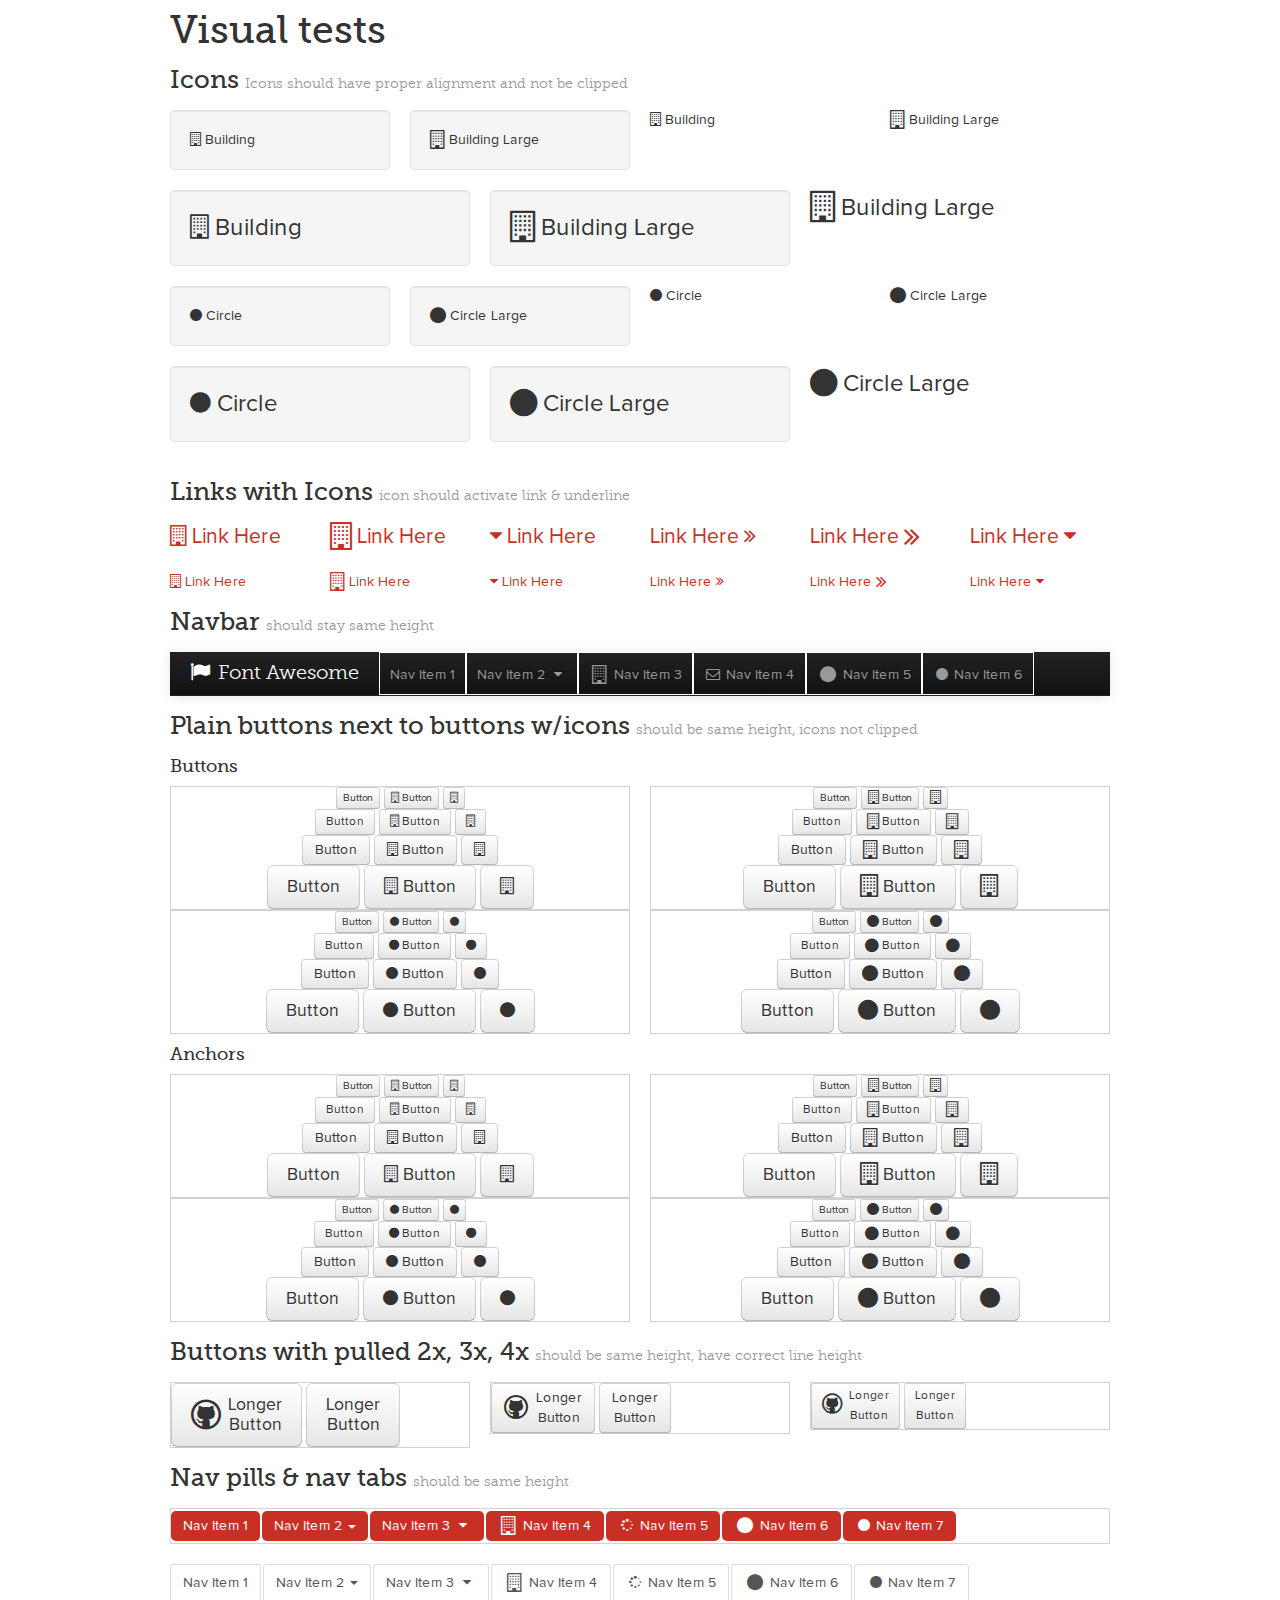
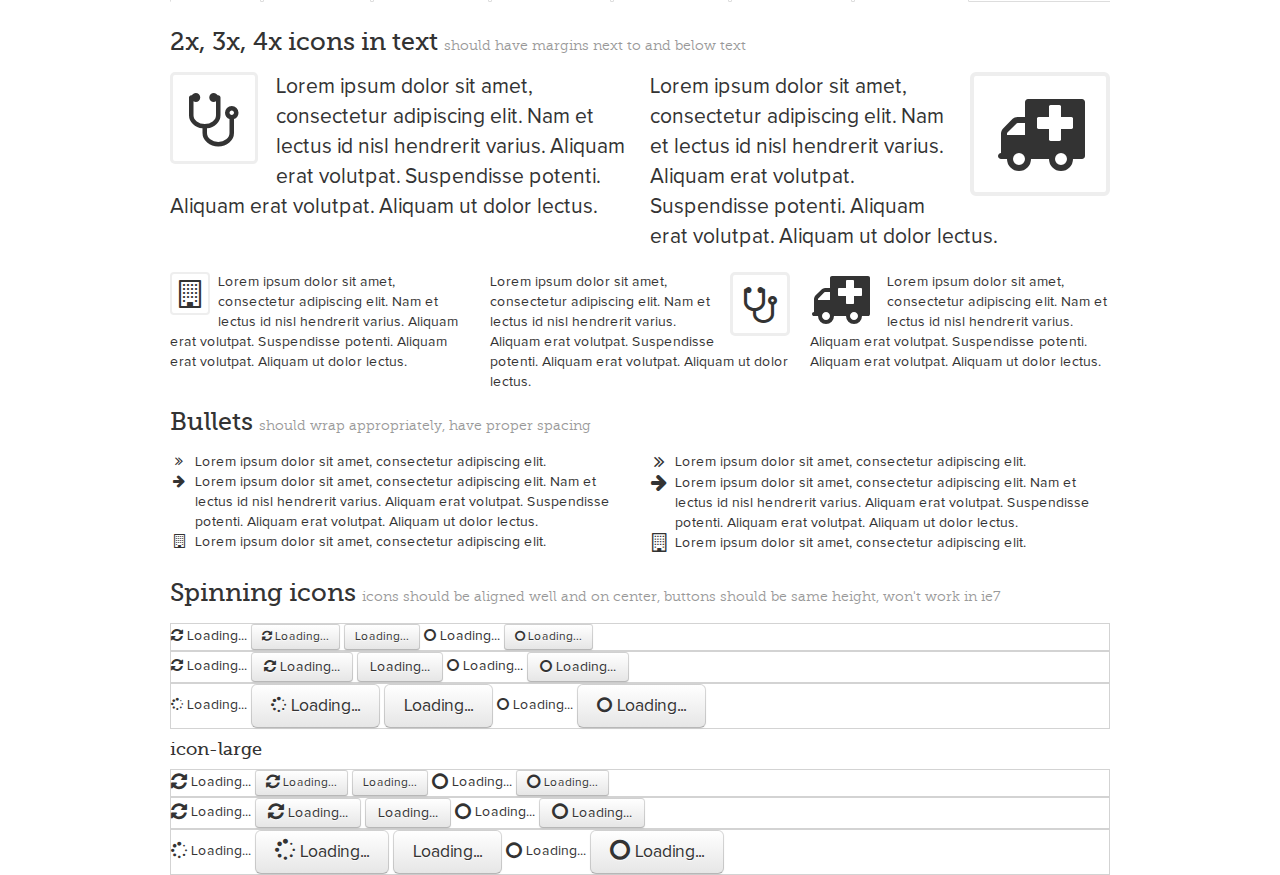
<file: landing/FontAwesome/docs/test.html>
<!DOCTYPE html>
<!--[if lt IE 7 ]><html class="ie ie6" lang="en"> <![endif]-->
<!--[if IE 7 ]><html class="ie ie7" lang="en"> <![endif]-->
<!--[if IE 8 ]><html class="ie ie8" lang="en"> <![endif]-->
<!--[if (gte IE 9)|!(IE)]><!--><html lang="en"> <!--<![endif]-->
<head>
  <!-- Basic Page Needs
 ================================================== -->
  <meta charset="utf-8" />
  <title>Font Awesome Tests</title>
  <meta name="description" content="">
  <meta name="author" content="">
  <!--<meta name="viewport" content="width=device-width; initial-scale=1; maximum-scale=1">-->

  <!--[if lt IE 9]>
  <script src="http://html5shim.googlecode.com/svn/trunk/html5.js"></script>
  <![endif]-->

  <!-- CSS
 ================================================== -->

  <link rel="stylesheet" href="assets/css/site.css">
  <link rel="stylesheet" href="assets/css/prettify.css">
  <link rel="stylesheet" href="assets/css/font-awesome.css">
  <!--[if IE 7]>
  <link rel="stylesheet" href="assets/css/font-awesome-ie7.min.css">
  <![endif]-->
  <!-- Le fav and touch icons -->
  <link rel="shortcut icon" href="assets/ico/favicon.ico">

  <script type="text/javascript">
    var _gaq = _gaq || [];
    _gaq.push(['_setAccount', 'UA-30136587-1']);
    _gaq.push(['_trackPageview']);

    (function() {
      var ga = document.createElement('script'); ga.type = 'text/javascript'; ga.async = true;
      ga.src = ('https:' == document.location.protocol ? 'https://ssl' : 'http://www') + '.google-analytics.com/ga.js';
      var s = document.getElementsByTagName('script')[0]; s.parentNode.insertBefore(ga, s);
    })();
  </script>
</head>
<body>

<div class="container">
  <h1>Visual tests</h1>

  <h3>Icons <small>Icons should have proper alignment and not be clipped</small></h3>
  <div class="row">
    <div class="span3">
      <div class="well">
        <i class="icon-building"></i> Building
      </div>
    </div>
    <div class="span3">
      <div class="well">
        <i class="icon-building icon-large"></i> Building Large
      </div>
    </div>
    <div class="span3">
      <i class="icon-building"></i> Building
    </div>
    <div class="span3">
      <i class="icon-building icon-large"></i> Building Large
    </div>
  </div>
  <div class="row" style="font-size: 24px; line-height: 1.5em;">
    <div class="span4">
      <div class="well">
        <i class="icon-building"></i> Building
      </div>
    </div>
    <div class="span4">
      <div class="well">
        <i class="icon-building icon-large"></i> Building Large
      </div>
    </div>
    <div class="span4">
      <i class="icon-building icon-large"></i> Building Large
    </div>
  </div>
  <div class="row">
    <div class="span3">
      <div class="well">
        <i class="icon-circle"></i> Circle
      </div>
    </div>
    <div class="span3">
      <div class="well">
        <i class="icon-circle icon-large"></i> Circle Large
      </div>
    </div>
    <div class="span3">
      <i class="icon-circle"></i> Circle
    </div>
    <div class="span3">
      <i class="icon-circle icon-large"></i> Circle Large
    </div>
  </div>
  <div class="row" style="font-size: 24px; line-height: 1.5em;">
    <div class="span4">
      <div class="well">
        <i class="icon-circle"></i> Circle
      </div>
    </div>
    <div class="span4">
      <div class="well">
        <i class="icon-circle icon-large"></i> Circle Large
      </div>
    </div>
    <div class="span4">
      <i class="icon-circle icon-large"></i> Circle Large
    </div>
  </div>


  <h3>Links with Icons <small>icon should activate link & underline</small></h3>
  <div class="row lead">
    <div class="span2">
      <a href="#"><i class="icon-building"></i> Link Here</a>
    </div>
    <div class="span2">
      <a href="#"><i class="icon-building icon-large"></i> Link Here</a>
    </div>
    <div class="span2">
      <a href="#"><i class="icon-caret-down"></i> Link Here</a>
    </div>
    <div class="span2">
      <a href="#">Link Here <i class="icon-double-angle-right"></i></a>
    </div>
    <div class="span2">
      <a href="#">Link Here <i class="icon-double-angle-right icon-large"></i></a>
    </div>
    <div class="span2">
      <a href="#">Link Here <i class="icon-caret-down"></i></a>
    </div>
  </div>
  <div class="row">
    <div class="span2">
      <a href="#"><i class="icon-building"></i> Link Here</a>
    </div>
    <div class="span2">
      <a href="#"><i class="icon-building icon-large"></i> Link Here</a>
    </div>
    <div class="span2">
      <a href="#"><i class="icon-caret-down"></i> Link Here</a>
    </div>
    <div class="span2">
      <a href="#">Link Here <i class="icon-double-angle-right"></i></a>
    </div>
    <div class="span2">
      <a href="#">Link Here <i class="icon-double-angle-right icon-large"></i></a>
    </div>
    <div class="span2">
      <a href="#">Link Here <i class="icon-caret-down"></i></a>
    </div>
  </div>


  <h3>Navbar  <small>should stay same height </small></h3>
  <div class="navbar navbar-inverse navbar-static-top">
    <div class="navbar-inner">
      <div class="container">
        <a class="brand" href="#"><i class="icon-flag"></i> Font Awesome</a>
        <ul class="nav">
          <li style="border: solid 1px white;"><a href="#">Nav Item 1</a></li>
          <li class="dropdown" style="border: solid 1px white;">
            <a href="#" role="button" class="dropdown-toggle" data-toggle="dropdown">
              Nav Item 2
              <i class="icon-caret-down"></i>
            </a>
            <ul class="dropdown-menu" role="menu">
              <li><a href="#"><i class="icon-building"></i> Menu Item 1</a></li>
              <li><a href="#"><i class="icon-building icon-large"></i> Menu Item 2</a></li>
            </ul>
          </li>
          <li style="border: solid 1px white;"><a href="#examples"><i class="icon-building icon-large"></i> Nav Item 3</a></li>
          <li style="border: solid 1px white;"><a href="#examples"><i class="icon-envelope"></i> Nav Item 4</a></li>
          <li style="border: solid 1px white;"><a href="#examples"><i class="icon-circle icon-large"></i> Nav Item 5</a></li>
          <li style="border: solid 1px white;"><a href="#examples"><i class="icon-circle"></i> Nav Item 6</a></li>
        </ul>
      </div>
    </div>
  </div>


  <h3>Plain buttons next to buttons w/icons <small>should be same height, icons not clipped</small></h3>
  <h4>Buttons</h4>
  <div class="row">
    <div class="span6">
      <div style="border: solid 1px #d3d3d3; text-align: center;">
        <div>
          <button class="btn btn-mini">Button</button>
          <button class="btn btn-mini"><i class="icon-building"></i> Button</button>
          <button class="btn btn-mini"><i class="icon-building"></i></button>
        </div>
        <div>
          <button class="btn btn-small">Button</button>
          <button class="btn btn-small"><i class="icon-building"></i> Button</button>
          <button class="btn btn-small"><i class="icon-building"></i></button>
        </div>
        <div>
          <button class="btn">Button</button>
          <button class="btn"><i class="icon-building"></i> Button</button>
          <button class="btn"><i class="icon-building"></i></button>
        </div>
        <div>
          <button class="btn btn-large">Button</button>
          <button class="btn btn-large"><i class="icon-building"></i> Button</button>
          <button class="btn btn-large"><i class="icon-building"></i></button>
        </div>
      </div>
    </div>
    <div class="span6">
      <div style="border: solid 1px #d3d3d3; text-align: center;">
        <div>
          <button class="btn btn-mini">Button</button>
          <button class="btn btn-mini"><i class="icon-building icon-large"></i> Button</button>
          <button class="btn btn-mini"><i class="icon-building icon-large"></i></button>
        </div>
        <div>
          <button class="btn btn-small">Button</button>
          <button class="btn btn-small"><i class="icon-building icon-large"></i> Button</button>
          <button class="btn btn-small"><i class="icon-building icon-large"></i></button>
        </div>
        <div>
          <button class="btn">Button</button>
          <button class="btn"><i class="icon-building icon-large"></i> Button</button>
          <button class="btn"><i class="icon-building icon-large"></i></button>
        </div>
        <div>
          <button class="btn btn-large">Button</button>
          <button class="btn btn-large"><i class="icon-building icon-large"></i> Button</button>
          <button class="btn btn-large"><i class="icon-building icon-large"></i></button>
        </div>
      </div>
    </div>
  </div>
  <div class="row">
    <div class="span6">
      <div style="border: solid 1px #d3d3d3; text-align: center;">
        <div>
          <button class="btn btn-mini">Button</button>
          <button class="btn btn-mini"><i class="icon-circle"></i> Button</button>
          <button class="btn btn-mini"><i class="icon-circle"></i></button>
        </div>
        <div>
          <button class="btn btn-small">Button</button>
          <button class="btn btn-small"><i class="icon-circle"></i> Button</button>
          <button class="btn btn-small"><i class="icon-circle"></i></button>
        </div>
        <div>
          <button class="btn">Button</button>
          <button class="btn"><i class="icon-circle"></i> Button</button>
          <button class="btn"><i class="icon-circle"></i></button>
        </div>
        <div>
          <button class="btn btn-large">Button</button>
          <button class="btn btn-large"><i class="icon-circle"></i> Button</button>
          <button class="btn btn-large"><i class="icon-circle"></i></button>
        </div>
      </div>
    </div>
    <div class="span6">
      <div style="border: solid 1px #d3d3d3; text-align: center;">
        <div>
          <button class="btn btn-mini">Button</button>
          <button class="btn btn-mini"><i class="icon-circle icon-large"></i> Button</button>
          <button class="btn btn-mini"><i class="icon-circle icon-large"></i></button>
        </div>
        <div>
          <button class="btn btn-small">Button</button>
          <button class="btn btn-small"><i class="icon-circle icon-large"></i> Button</button>
          <button class="btn btn-small"><i class="icon-circle icon-large"></i></button>
        </div>
        <div>
          <button class="btn">Button</button>
          <button class="btn"><i class="icon-circle icon-large"></i> Button</button>
          <button class="btn"><i class="icon-circle icon-large"></i></button>
        </div>
        <div>
          <button class="btn btn-large">Button</button>
          <button class="btn btn-large"><i class="icon-circle icon-large"></i> Button</button>
          <button class="btn btn-large"><i class="icon-circle icon-large"></i></button>
        </div>
      </div>
    </div>
  </div>


  <h4>Anchors</h4>
  <div class="row">
    <div class="span6">
      <div style="border: solid 1px #d3d3d3; text-align: center;">
        <div>
          <a class="btn btn-mini">Button</a>
          <a class="btn btn-mini"><i class="icon-building"></i> Button</a>
          <a class="btn btn-mini"><i class="icon-building"></i></a>
        </div>
        <div>
          <a class="btn btn-small">Button</a>
          <a class="btn btn-small"><i class="icon-building"></i> Button</a>
          <a class="btn btn-small"><i class="icon-building"></i></a>
        </div>
        <div>
          <a class="btn">Button</a>
          <a class="btn"><i class="icon-building"></i> Button</a>
          <a class="btn"><i class="icon-building"></i></a>
        </div>
        <div>
          <a class="btn btn-large">Button</a>
          <a class="btn btn-large"><i class="icon-building"></i> Button</a>
          <a class="btn btn-large"><i class="icon-building"></i></a>
        </div>
      </div>
    </div>
    <div class="span6">
      <div style="border: solid 1px #d3d3d3; text-align: center;">
        <div>
          <a class="btn btn-mini">Button</a>
          <a class="btn btn-mini"><i class="icon-building icon-large"></i> Button</a>
          <a class="btn btn-mini"><i class="icon-building icon-large"></i></a>
        </div>
        <div>
          <a class="btn btn-small">Button</a>
          <a class="btn btn-small"><i class="icon-building icon-large"></i> Button</a>
          <a class="btn btn-small"><i class="icon-building icon-large"></i></a>
        </div>
        <div>
          <a class="btn">Button</a>
          <a class="btn"><i class="icon-building icon-large"></i> Button</a>
          <a class="btn"><i class="icon-building icon-large"></i></a>
        </div>
        <div>
          <a class="btn btn-large">Button</a>
          <a class="btn btn-large"><i class="icon-building icon-large"></i> Button</a>
          <a class="btn btn-large"><i class="icon-building icon-large"></i></a>
        </div>
      </div>
    </div>
  </div>
  <div class="row">
    <div class="span6">
      <div style="border: solid 1px #d3d3d3; text-align: center;">
        <div>
          <a class="btn btn-mini">Button</a>
          <a class="btn btn-mini"><i class="icon-circle"></i> Button</a>
          <a class="btn btn-mini"><i class="icon-circle"></i></a>
        </div>
        <div>
          <a class="btn btn-small">Button</a>
          <a class="btn btn-small"><i class="icon-circle"></i> Button</a>
          <a class="btn btn-small"><i class="icon-circle"></i></a>
        </div>
        <div>
          <a class="btn">Button</a>
          <a class="btn"><i class="icon-circle"></i> Button</a>
          <a class="btn"><i class="icon-circle"></i></a>
        </div>
        <div>
          <a class="btn btn-large">Button</a>
          <a class="btn btn-large"><i class="icon-circle"></i> Button</a>
          <a class="btn btn-large"><i class="icon-circle"></i></a>
        </div>
      </div>
    </div>
    <div class="span6">
      <div style="border: solid 1px #d3d3d3; text-align: center;">
        <div>
          <a class="btn btn-mini">Button</a>
          <a class="btn btn-mini"><i class="icon-circle icon-large"></i> Button</a>
          <a class="btn btn-mini"><i class="icon-circle icon-large"></i></a>
        </div>
        <div>
          <a class="btn btn-small">Button</a>
          <a class="btn btn-small"><i class="icon-circle icon-large"></i> Button</a>
          <a class="btn btn-small"><i class="icon-circle icon-large"></i></a>
        </div>
        <div>
          <a class="btn">Button</a>
          <a class="btn"><i class="icon-circle icon-large"></i> Button</a>
          <a class="btn"><i class="icon-circle icon-large"></i></a>
        </div>
        <div>
          <a class="btn btn-large">Button</a>
          <a class="btn btn-large"><i class="icon-circle icon-large"></i> Button</a>
          <a class="btn btn-large"><i class="icon-circle icon-large"></i></a>
        </div>
      </div>
    </div>
  </div>


  <h3>Buttons with pulled 2x, 3x, 4x <small>should be same height, have correct line height</small></h3>
  <div class="row">
    <div class="span4">
      <div style="border: solid 1px #d3d3d3;">
        <a class="btn btn-large" href="#">
          <i class="icon-github icon-2x pull-left"></i>
          Longer<br>Button</a>
        <a class="btn btn-large" href="#">
          Longer<br>Button</a>
      </div>
    </div>
    <div class="span4">
      <div style="border: solid 1px #d3d3d3;">
        <a class="btn" href="#">
          <i class="icon-github icon-2x pull-left"></i>
          Longer<br>Button</a>
        <a class="btn" href="#">
          Longer<br>Button</a>
      </div>
    </div>
    <div class="span4">
      <div style="border: solid 1px #d3d3d3;">
        <a class="btn btn-small" href="#">
          <i class="icon-github icon-2x pull-left"></i>
          Longer<br>Button</a>
        <a class="btn btn-small" href="#">
          Longer<br>Button</a>
      </div>
    </div>
  </div>


  <h3>Nav pills & nav tabs <small>should be same height</small></h3>
  <ul class="nav nav-pills" style="border: solid 1px #d3d3d3;">
    <li class="active"><a href="#">Nav Item 1</a></li>
    <li class="dropdown active">
      <a href="#" role="button" class="dropdown-toggle" data-toggle="dropdown">
        Nav Item 2
        <span class="caret"></span>
      </a>
      <ul class="dropdown-menu" role="menu">
        <li><a href="#"><i class="icon-building"></i> Menu Item 1</a></li>
        <li><a href="#"><i class="icon-building icon-large"></i> Menu Item 2</a></li>
      </ul>
    </li>
    <li class="dropdown active">
      <a href="#" role="button" class="dropdown-toggle" data-toggle="dropdown">
        Nav Item 3
        <i class="icon-caret-down"></i>
      </a>
      <ul class="dropdown-menu" role="menu">
        <li><a href="#"><i class="icon-building"></i> Menu Item 1</a></li>
        <li><a href="#"><i class="icon-building icon-large"></i> Menu Item 2</a></li>
      </ul>
    </li>
    <li class="active"><a href="#examples"><i class="icon-building icon-large"></i> Nav Item 4</a></li>
    <li class="active"><a href="#examples"><i class="icon-spinner icon-spin"></i> Nav Item 5</a></li>
    <li class="active"><a href="#examples"><i class="icon-circle icon-large"></i> Nav Item 6</a></li>
    <li class="active"><a href="#examples"><i class="icon-circle"></i> Nav Item 7</a></li>
  </ul>
  <ul class="nav nav-tabs">
    <li class="active"><a href="#">Nav Item 1</a></li>
    <li class="dropdown active">
      <a href="#" role="button" class="dropdown-toggle" data-toggle="dropdown">
        Nav Item 2
        <span class="caret"></span>
      </a>
      <ul class="dropdown-menu" role="menu">
        <li><a href="#"><i class="icon-building"></i> Menu Item 1</a></li>
        <li><a href="#"><i class="icon-building icon-large"></i> Menu Item 2</a></li>
      </ul>
    </li>
    <li class="dropdown active">
      <a href="#" role="button" class="dropdown-toggle" data-toggle="dropdown">
        Nav Item 3
        <i class="icon-caret-down"></i>
      </a>
      <ul class="dropdown-menu" role="menu">
        <li><a href="#"><i class="icon-building"></i> Menu Item 1</a></li>
        <li><a href="#"><i class="icon-building icon-large"></i> Menu Item 2</a></li>
      </ul>
    </li>
    <li class="active"><a href="#examples"><i class="icon-building icon-large"></i> Nav Item 4</a></li>
    <li class="active"><a href="#examples"><i class="icon-spinner icon-spin"></i> Nav Item 5</a></li>
    <li class="active"><a href="#examples"><i class="icon-circle icon-large"></i> Nav Item 6</a></li>
    <li class="active"><a href="#examples"><i class="icon-circle"></i> Nav Item 7</a></li>
  </ul>


  <h3>2x, 3x, 4x icons in text <small>should have margins next to and below text</small></h3>
  <div class="row">
    <div class="span6">
      <p class="lead">
        <i class="icon-stethoscope icon-3x pull-left icon-border"></i>
        Lorem ipsum dolor sit amet, consectetur adipiscing elit. Nam et lectus id nisl hendrerit varius. Aliquam erat volutpat. Suspendisse potenti. Aliquam erat volutpat. Aliquam ut dolor lectus.
      </p>
    </div>
    <div class="span6">
      <p class="lead">
        <i class="icon-ambulance icon-4x pull-right icon-border"></i>
        Lorem ipsum dolor sit amet, consectetur adipiscing elit. Nam et lectus id nisl hendrerit varius. Aliquam erat volutpat. Suspendisse potenti. Aliquam erat volutpat. Aliquam ut dolor lectus.
      </p>
    </div>
  </div>
  <div class="row">
    <div class="span4">
      <i class="icon-building icon-2x pull-left icon-border"></i>
      Lorem ipsum dolor sit amet, consectetur adipiscing elit. Nam et lectus id nisl hendrerit varius. Aliquam erat volutpat. Suspendisse potenti. Aliquam erat volutpat. Aliquam ut dolor lectus.
    </div>
    <div class="span4">
      <i class="icon-stethoscope icon-3x pull-right icon-border"></i>
      Lorem ipsum dolor sit amet, consectetur adipiscing elit. Nam et lectus id nisl hendrerit varius. Aliquam erat volutpat. Suspendisse potenti. Aliquam erat volutpat. Aliquam ut dolor lectus.
    </div>
    <div class="span4">
      <i class="icon-ambulance icon-4x pull-left"></i>
      Lorem ipsum dolor sit amet, consectetur adipiscing elit. Nam et lectus id nisl hendrerit varius. Aliquam erat volutpat. Suspendisse potenti. Aliquam erat volutpat. Aliquam ut dolor lectus.
    </div>
  </div>


  <h3>Bullets <small>should wrap appropriately, have proper spacing</small></h3>
  <div class="row">
    <div class="span6">
      <ul class="icons">
        <li><i class="icon-double-angle-right"></i>Lorem ipsum dolor sit amet, consectetur adipiscing elit.</li>
        <li><i class="icon-arrow-right"></i>Lorem ipsum dolor sit amet, consectetur adipiscing elit. Nam et lectus id nisl hendrerit varius. Aliquam erat volutpat. Suspendisse potenti. Aliquam erat volutpat. Aliquam ut dolor lectus.</li>
        <li><i class="icon-building"></i>Lorem ipsum dolor sit amet, consectetur adipiscing elit.</li>
      </ul>
    </div>
    <div class="span6">
      <ul class="icons">
        <li><i class="icon-double-angle-right icon-large"></i>Lorem ipsum dolor sit amet, consectetur adipiscing elit.</li>
        <li><i class="icon-arrow-right icon-large"></i>Lorem ipsum dolor sit amet, consectetur adipiscing elit. Nam et lectus id nisl hendrerit varius. Aliquam erat volutpat. Suspendisse potenti. Aliquam erat volutpat. Aliquam ut dolor lectus.</li>
        <li><i class="icon-building icon-large"></i>Lorem ipsum dolor sit amet, consectetur adipiscing elit.</li>
      </ul>
    </div>
  </div>


  <h3>Spinning icons <small>icons should be aligned well and on center, buttons should be same height, won't work in ie7</small></h3>
  <div style="border: solid 1px #d3d3d3;">
    <i class="icon-refresh icon-spin"></i> Loading...
    <button class="btn btn-small"><i class="icon-refresh icon-spin"></i> Loading...</button>
    <button class="btn btn-small">Loading...</button>
    <i class="icon-circle-blank icon-spin"></i> Loading...
    <button class="btn btn-small"><i class="icon-circle-blank icon-spin"></i> Loading...</button>
  </div>
  <div style="border: solid 1px #d3d3d3;">
    <i class="icon-refresh icon-spin"></i> Loading...
    <button class="btn"><i class="icon-refresh icon-spin"></i> Loading...</button>
    <button class="btn">Loading...</button>
    <i class="icon-circle-blank icon-spin"></i> Loading...
    <button class="btn"><i class="icon-circle-blank icon-spin"></i> Loading...</button>
  </div>
  <div style="border: solid 1px #d3d3d3;">
    <i class="icon-spinner icon-spin"></i> Loading...
    <button class="btn btn-large"><i class="icon-spinner icon-spin"></i> Loading...</button>
    <button class="btn btn-large">Loading...</button>
    <i class="icon-circle-blank icon-spin"></i> Loading...
    <button class="btn btn-large"><i class="icon-circle-blank icon-spin"></i> Loading...</button>
  </div>
  <h4>icon-large</h4>
  <div style="border: solid 1px #d3d3d3;">
    <i class="icon-refresh icon-large icon-spin"></i> Loading...
    <button class="btn btn-small"><i class="icon-refresh icon-large icon-spin"></i> Loading...</button>
    <button class="btn btn-small">Loading...</button>
    <i class="icon-circle-blank icon-large icon-spin"></i> Loading...
    <button class="btn btn-small"><i class="icon-circle-blank icon-large icon-spin"></i> Loading...</button>
  </div>
  <div style="border: solid 1px #d3d3d3;">
    <i class="icon-refresh icon-large icon-spin"></i> Loading...
    <button class="btn"><i class="icon-refresh icon-large icon-spin"></i> Loading...</button>
    <button class="btn">Loading...</button>
    <i class="icon-circle-blank icon-large icon-spin"></i> Loading...
    <button class="btn"><i class="icon-circle-blank icon-large icon-spin"></i> Loading...</button>
  </div>
  <div style="border: solid 1px #d3d3d3;">
    <i class="icon-spinner icon-large icon-spin"></i> Loading...
    <button class="btn btn-large"><i class="icon-spinner icon-large icon-spin"></i> Loading...</button>
    <button class="btn btn-large">Loading...</button>
    <i class="icon-circle-blank icon-large icon-spin"></i> Loading...
    <button class="btn btn-large"><i class="icon-circle-blank icon-large icon-spin"></i> Loading...</button>
  </div>

</div>

<script src="assets/js/jquery-1.7.1.min.js"></script>
<script src="assets/js/bootstrap-222.min.js"></script>

</body>
</html>
</file>
<file: landing/css/style.css>
body {
	/*font-family: "HelveticaNeue-Light", "Helvetica Neue Light", "Helvetica Neue", 
                Helvetica, Arial, "Lucida Grande", sans-serif; 
	font-weight: 300;*/
	background-image:url('../media/bgnoise.png');
	background-repeat:repeat;
}
h1 {
	font-size: 38px;
	font-weight: 400;
}
h3 {
	font-family: museo-slab, 'Helvetica Neue', Helvetica, Arial, sans-serif;
	font-size: 28px;
	font-weight: 100;
	color: #999;
}
p {
	font-family: proxima-nova, 'Helvetica Neue', Helvetica, Arial, sans-serif;
}

#navbar {
	margin-bottom: 20px;
}
#navbar ul {
	margin-right: 20px;
}
.navbar .brand {
	margin-left: 0px;
}

#top {
	padding: 0;
	padding-top: 20px;
}
#header {
}
#header_info {
	padding-top: 180px;
	padding-bottom: 60px;
}
#header_guide {
	margin: 160px 0px;
	text-align: center;
}
#header_guide a {
	text-decoration:none;
}
#headline {
	color: #9b4d40;
}
.mybtn {
	width: 140px;
}

#screenshot {
	position: relative;
	top: 0;
	right: 180px;
	height: 500px;
}
img.screens {
	margin-left: 20px;
	height: 450px;
}
.screen_info {
	margin-left: 40px;
	padding: 20px;
	background:#ccc;
	opacity: .6;
}
.step {
	height: 460px;
	border-top: 1px solid #ccc;
	padding: 60px 0px;
}
</file>
<file: landing/FontAwesome/docs/assets/css/prettify.css>
.com { color: #93a1a1; }
.lit { color: #195f91; }
.pun, .opn, .clo { color: #93a1a1; }
.fun { color: #dc322f; }
.str, .atv { color: #D14; }
.kwd, .linenums .tag { color: #1e347b; }
.typ, .atn, .dec, .var { color: teal; }
.pln { color: #48484c; }

.prettyprint {
  padding: 8px;
  background-color: #f7f7f9;
  border: 1px solid #e1e1e8;
}
.prettyprint.linenums {
  -webkit-box-shadow: inset 40px 0 0 #fbfbfc, inset 41px 0 0 #ececf0;
     -moz-box-shadow: inset 40px 0 0 #fbfbfc, inset 41px 0 0 #ececf0;
          box-shadow: inset 40px 0 0 #fbfbfc, inset 41px 0 0 #ececf0;
}

/* Specify class=linenums on a pre to get line numbering */
ol.linenums {
  margin: 0 0 0 33px; /* IE indents via margin-left */
} 
ol.linenums li {
  padding-left: 12px;
  color: #bebec5;
  line-height: 18px;
  text-shadow: 0 1px 0 #fff;
}
</file>
<file: website/style.css>
/*! normalize.css v1.1.0 | MIT License | git.io/normalize */

/* ==========================================================================
   HTML5 display definitions
   ========================================================================== */

/**
 * Correct `block` display not defined in IE 6/7/8/9 and Firefox 3.
 */

article,
aside,
details,
figcaption,
figure,
footer,
header,
hgroup,
main,
nav,
section,
summary {
    display: block;
}

/**
 * Correct `inline-block` display not defined in IE 6/7/8/9 and Firefox 3.
 */

audio,
canvas,
video {
    display: inline-block;
    *display: inline;
    *zoom: 1;
}

/**
 * Prevent modern browsers from displaying `audio` without controls.
 * Remove excess height in iOS 5 devices.
 */

audio:not([controls]) {
    display: none;
    height: 0;
}

/**
 * Address styling not present in IE 7/8/9, Firefox 3, and Safari 4.
 * Known issue: no IE 6 support.
 */

[hidden] {
    display: none;
}

/* ==========================================================================
   Base
   ========================================================================== */

/**
 * 1. Correct text resizing oddly in IE 6/7 when body `font-size` is set using
 *    `em` units.
 * 2. Prevent iOS text size adjust after orientation change, without disabling
 *    user zoom.
 */

html {
    font-size: 100%; /* 1 */
    -webkit-text-size-adjust: 100%; /* 2 */
    -ms-text-size-adjust: 100%; /* 2 */
}

/**
 * Address `font-family` inconsistency between `textarea` and other form
 * elements.
 */

html,
button,
input,
select,
textarea {
    font-family: sans-serif;
}

/**
 * Address margins handled incorrectly in IE 6/7.
 */

body {
    margin: 0;
}

/* ==========================================================================
   Links
   ========================================================================== */

/**
 * Address `outline` inconsistency between Chrome and other browsers.
 */

a:focus {
    outline: thin dotted;
}

/**
 * Improve readability when focused and also mouse hovered in all browsers.
 */

a:active,
a:hover {
    outline: 0;
}

/* ==========================================================================
   Typography
   ========================================================================== */

/**
 * Address font sizes and margins set differently in IE 6/7.
 * Address font sizes within `section` and `article` in Firefox 4+, Safari 5,
 * and Chrome.
 */

h1 {
    font-size: 2em;
    margin: 0.67em 0;
}

h2 {
    font-size: 1.5em;
    margin: 0.83em 0;
}

h3 {
    font-size: 1.17em;
    margin: 1em 0;
}

h4 {
    font-size: 1em;
    margin: 1.33em 0;
}

h5 {
    font-size: 0.83em;
    margin: 1.67em 0;
}

h6 {
    font-size: 0.67em;
    margin: 2.33em 0;
}

/**
 * Address styling not present in IE 7/8/9, Safari 5, and Chrome.
 */

abbr[title] {
    border-bottom: 1px dotted;
}

/**
 * Address style set to `bolder` in Firefox 3+, Safari 4/5, and Chrome.
 */

b,
strong {
    font-weight: bold;
}

blockquote {
    margin: 1em 40px;
}

/**
 * Address styling not present in Safari 5 and Chrome.
 */

dfn {
    font-style: italic;
}

/**
 * Address differences between Firefox and other browsers.
 * Known issue: no IE 6/7 normalization.
 */

hr {
    -moz-box-sizing: content-box;
    box-sizing: content-box;
    height: 0;
}

/**
 * Address styling not present in IE 6/7/8/9.
 */

mark {
    background: #ff0;
    color: #000;
}

/**
 * Address margins set differently in IE 6/7.
 */

p,
pre {
    margin: 1em 0;
}

/**
 * Correct font family set oddly in IE 6, Safari 4/5, and Chrome.
 */

code,
kbd,
pre,
samp {
    font-family: monospace, serif;
    _font-family: 'courier new', monospace;
    font-size: 1em;
}

/**
 * Improve readability of pre-formatted text in all browsers.
 */

pre {
    white-space: pre;
    white-space: pre-wrap;
    word-wrap: break-word;
}

/**
 * Address CSS quotes not supported in IE 6/7.
 */

q {
    quotes: none;
}

/**
 * Address `quotes` property not supported in Safari 4.
 */

q:before,
q:after {
    content: '';
    content: none;
}

/**
 * Address inconsistent and variable font size in all browsers.
 */

small {
    font-size: 80%;
}

/**
 * Prevent `sub` and `sup` affecting `line-height` in all browsers.
 */

sub,
sup {
    font-size: 75%;
    line-height: 0;
    position: relative;
    vertical-align: baseline;
}

sup {
    top: -0.5em;
}

sub {
    bottom: -0.25em;
}

/* ==========================================================================
   Lists
   ========================================================================== */

/**
 * Address margins set differently in IE 6/7.
 */

dl,
menu,
ol,
ul {
    margin: 1em 0;
}

dd {
    margin: 0 0 0 40px;
}

/**
 * Address paddings set differently in IE 6/7.
 */

menu,
ol,
ul {
    padding: 0 0 0 40px;
}

/**
 * Correct list images handled incorrectly in IE 7.
 */

nav ul,
nav ol {
    list-style: none;
    list-style-image: none;
}

/* ==========================================================================
   Embedded content
   ========================================================================== */

/**
 * 1. Remove border when inside `a` element in IE 6/7/8/9 and Firefox 3.
 * 2. Improve image quality when scaled in IE 7.
 */

img {
    border: 0; /* 1 */
    -ms-interpolation-mode: bicubic; /* 2 */
}

/**
 * Correct overflow displayed oddly in IE 9.
 */

svg:not(:root) {
    overflow: hidden;
}

/* ==========================================================================
   Figures
   ========================================================================== */

/**
 * Address margin not present in IE 6/7/8/9, Safari 5, and Opera 11.
 */

figure {
    margin: 0;
}

/* ==========================================================================
   Forms
   ========================================================================== */

/**
 * Correct margin displayed oddly in IE 6/7.
 */

form {
    margin: 0;
}

/**
 * Define consistent border, margin, and padding.
 */

fieldset {
    border: 1px solid #c0c0c0;
    margin: 0 2px;
    padding: 0.35em 0.625em 0.75em;
}

/**
 * 1. Correct color not being inherited in IE 6/7/8/9.
 * 2. Correct text not wrapping in Firefox 3.
 * 3. Correct alignment displayed oddly in IE 6/7.
 */

legend {
    border: 0; /* 1 */
    padding: 0;
    white-space: normal; /* 2 */
    *margin-left: -7px; /* 3 */
}

/**
 * 1. Correct font size not being inherited in all browsers.
 * 2. Address margins set differently in IE 6/7, Firefox 3+, Safari 5,
 *    and Chrome.
 * 3. Improve appearance and consistency in all browsers.
 */

button,
input,
select,
textarea {
    font-size: 100%; /* 1 */
    margin: 0; /* 2 */
    vertical-align: baseline; /* 3 */
    *vertical-align: middle; /* 3 */
}

/**
 * Address Firefox 3+ setting `line-height` on `input` using `!important` in
 * the UA stylesheet.
 */

button,
input {
    line-height: normal;
}

/**
 * Address inconsistent `text-transform` inheritance for `button` and `select`.
 * All other form control elements do not inherit `text-transform` values.
 * Correct `button` style inheritance in Chrome, Safari 5+, and IE 6+.
 * Correct `select` style inheritance in Firefox 4+ and Opera.
 */

button,
select {
    text-transform: none;
}

/**
 * 1. Avoid the WebKit bug in Android 4.0.* where (2) destroys native `audio`
 *    and `video` controls.
 * 2. Correct inability to style clickable `input` types in iOS.
 * 3. Improve usability and consistency of cursor style between image-type
 *    `input` and others.
 * 4. Remove inner spacing in IE 7 without affecting normal text inputs.
 *    Known issue: inner spacing remains in IE 6.
 */

button,
html input[type="button"], /* 1 */
input[type="reset"],
input[type="submit"] {
    -webkit-appearance: button; /* 2 */
    cursor: pointer; /* 3 */
    *overflow: visible;  /* 4 */
}

/**
 * Re-set default cursor for disabled elements.
 */

button[disabled],
html input[disabled] {
    cursor: default;
}

/**
 * 1. Address box sizing set to content-box in IE 8/9.
 * 2. Remove excess padding in IE 8/9.
 * 3. Remove excess padding in IE 7.
 *    Known issue: excess padding remains in IE 6.
 */

input[type="checkbox"],
input[type="radio"] {
    box-sizing: border-box; /* 1 */
    padding: 0; /* 2 */
    *height: 13px; /* 3 */
    *width: 13px; /* 3 */
}

/**
 * 1. Address `appearance` set to `searchfield` in Safari 5 and Chrome.
 * 2. Address `box-sizing` set to `border-box` in Safari 5 and Chrome
 *    (include `-moz` to future-proof).
 */

input[type="search"] {
    -webkit-appearance: textfield; /* 1 */
    -moz-box-sizing: content-box;
    -webkit-box-sizing: content-box; /* 2 */
    box-sizing: content-box;
}

/**
 * Remove inner padding and search cancel button in Safari 5 and Chrome
 * on OS X.
 */

input[type="search"]::-webkit-search-cancel-button,
input[type="search"]::-webkit-search-decoration {
    -webkit-appearance: none;
}

/**
 * Remove inner padding and border in Firefox 3+.
 */

button::-moz-focus-inner,
input::-moz-focus-inner {
    border: 0;
    padding: 0;
}

/**
 * 1. Remove default vertical scrollbar in IE 6/7/8/9.
 * 2. Improve readability and alignment in all browsers.
 */

textarea {
    overflow: auto; /* 1 */
    vertical-align: top; /* 2 */
}

/* ==========================================================================
   Tables
   ========================================================================== */

/**
 * Remove most spacing between table cells.
 */

table {
    border-collapse: collapse;
    border-spacing: 0;
}



/*
 * HTML5 Boilerplate
 *
 * What follows is the result of much research on cross-browser styling.
 * Credit left inline and big thanks to Nicolas Gallagher, Jonathan Neal,
 * Kroc Camen, and the H5BP dev community and team.
 */

/* ==========================================================================
   Base styles: opinionated defaults
   ========================================================================== */

html,
button,
input,
select,
textarea {
    color: #222;
}

body {
    font-size: 1em;
    line-height: 1.4;
}

/*
 * Remove text-shadow in selection highlight: h5bp.com/i
 * These selection rule sets have to be separate.
 * Customize the background color to match your design.
 */

::-moz-selection {
    background: #b3d4fc;
    text-shadow: none;
}

::selection {
    background: #b3d4fc;
    text-shadow: none;
}

/*
 * A better looking default horizontal rule
 */

hr {
    display: block;
    height: 1px;
    border: 0;
    border-top: 1px solid #ccc;
    margin: 1em 0;
    padding: 0;
}

/*
 * Remove the gap between images and the bottom of their containers: h5bp.com/i/440
 */

img {
    vertical-align: middle;
}

/*
 * Remove default fieldset styles.
 */

fieldset {
    border: 0;
    margin: 0;
    padding: 0;
}

/*
 * Allow only vertical resizing of textareas.
 */

textarea {
    resize: vertical;
}

/* ==========================================================================
   Helper classes
   ========================================================================== */

/*
 * Image replacement
 */

.ir {
    background-color: transparent;
    border: 0;
    overflow: hidden;
    /* IE 6/7 fallback */
    *text-indent: -9999px;
}

.ir:before {
    content: "";
    display: block;
    width: 0;
    height: 150%;
}

/*
 * Hide from both screenreaders and browsers: h5bp.com/u
 */

.hidden {
    display: none !important;
    visibility: hidden;
}

/*
 * Hide only visually, but have it available for screenreaders: h5bp.com/v
 */

.visuallyhidden {
    border: 0;
    clip: rect(0 0 0 0);
    height: 1px;
    margin: -1px;
    overflow: hidden;
    padding: 0;
    position: absolute;
    width: 1px;
}

/*
 * Extends the .visuallyhidden class to allow the element to be focusable
 * when navigated to via the keyboard: h5bp.com/p
 */

.visuallyhidden.focusable:active,
.visuallyhidden.focusable:focus {
    clip: auto;
    height: auto;
    margin: 0;
    overflow: visible;
    position: static;
    width: auto;
}

/*
 * Hide visually and from screenreaders, but maintain layout
 */

.invisible {
    visibility: hidden;
}

/*
 * Clearfix: contain floats
 *
 * For modern browsers
 * 1. The space content is one way to avoid an Opera bug when the
 *    `contenteditable` attribute is included anywhere else in the document.
 *    Otherwise it causes space to appear at the top and bottom of elements
 *    that receive the `clearfix` class.
 * 2. The use of `table` rather than `block` is only necessary if using
 *    `:before` to contain the top-margins of child elements.
 */

.clearfix:before,
.clearfix:after {
    content: " "; /* 1 */
    display: table; /* 2 */
}

.clearfix:after {
    clear: both;
}

/*
 * For IE 6/7 only
 * Include this rule to trigger hasLayout and contain floats.
 */

.clearfix {
    *zoom: 1;
}


.expand { overflow: auto; }
.expand:after { visibility: hidden; display: block; font-size: 0; content: " "; clear: both; height: 0; }

/* ==========================================================================
   Author's custom styles
   ========================================================================== */

#content {
	width: 800px;
	margin: 0 auto;
	padding: 0;
}

#header {
	width: 258px;
	height: 124px;
	background: url(logo.png);
	margin: 24px auto;
}

.step {
	width: 100%;
	padding: 30px 24px;
	border-bottom: 1px solid rgb(200, 220, 220);
}

.step:last-child {
	margin-bottom: 48px;
}

.step img {
	width: 40%;
	margin-right: 24px;
	float: left;
}

.step .explain {
	color: gray;
}
</file>
